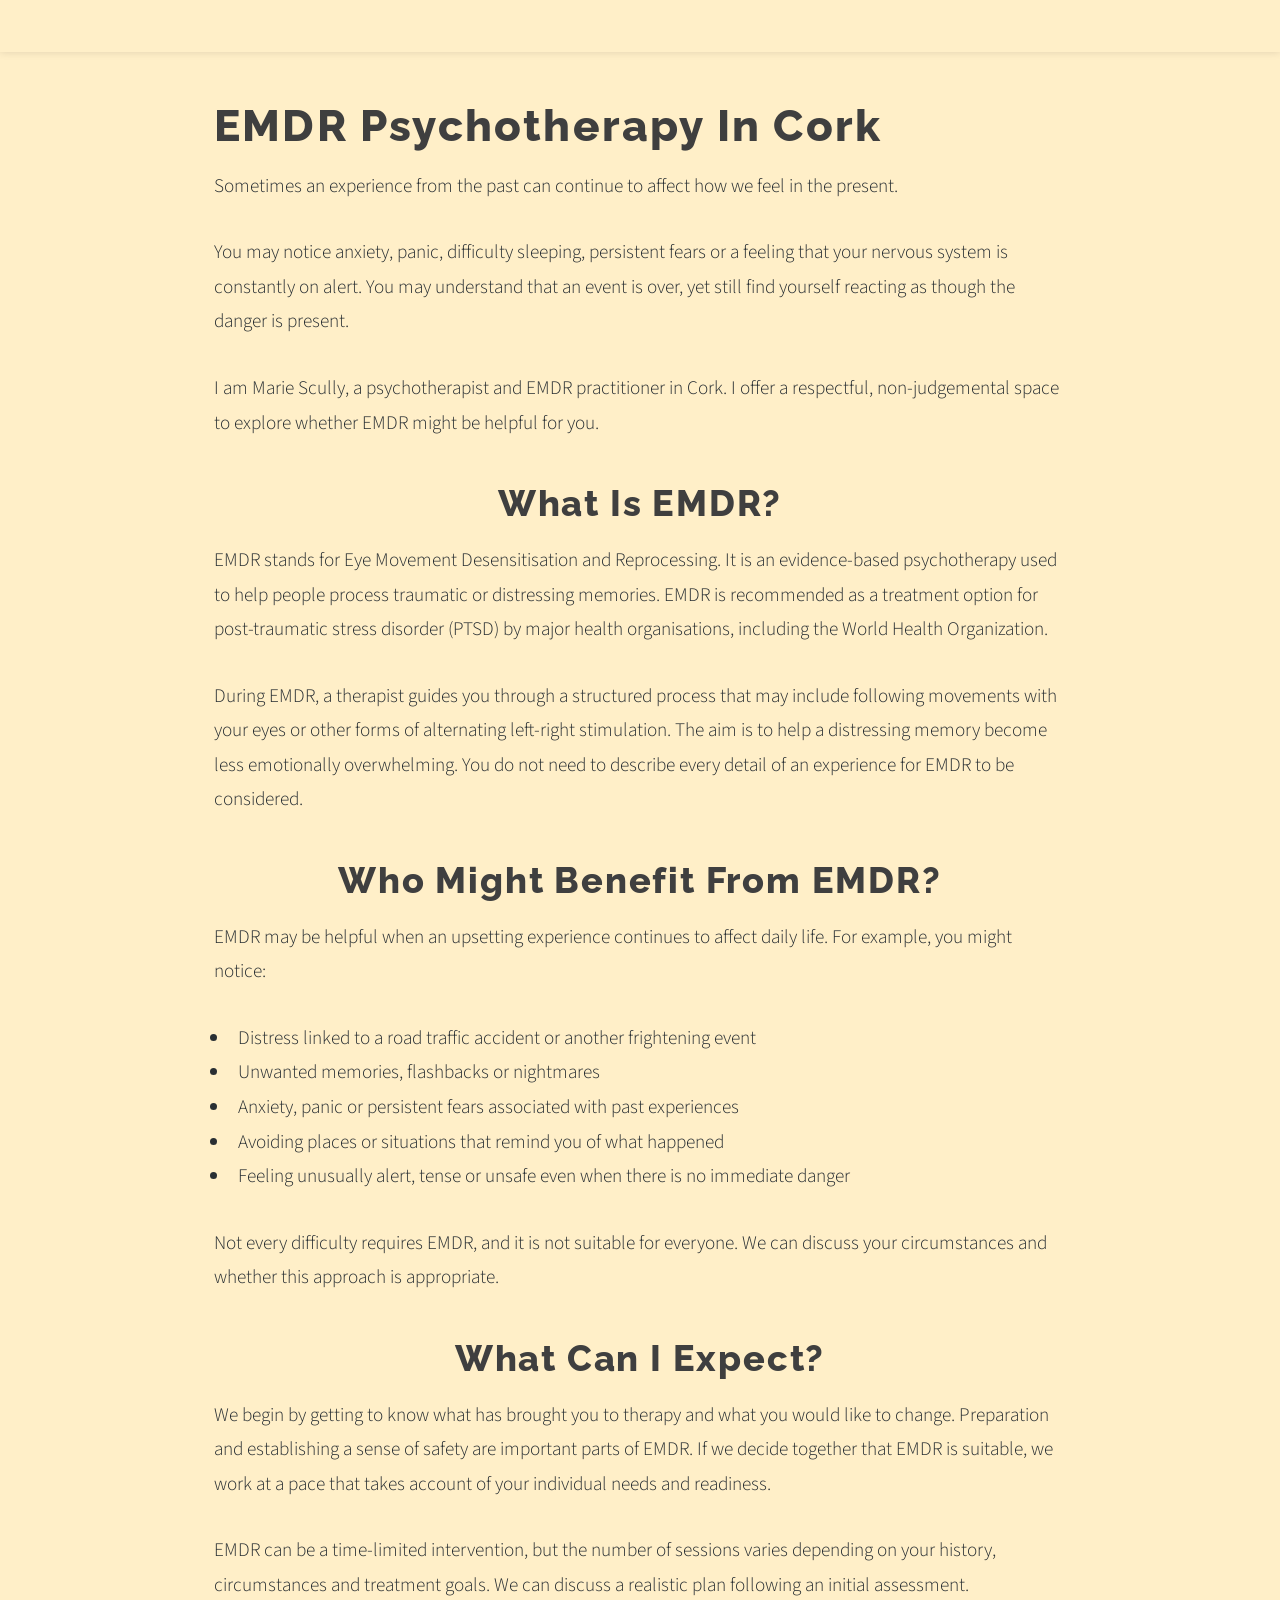
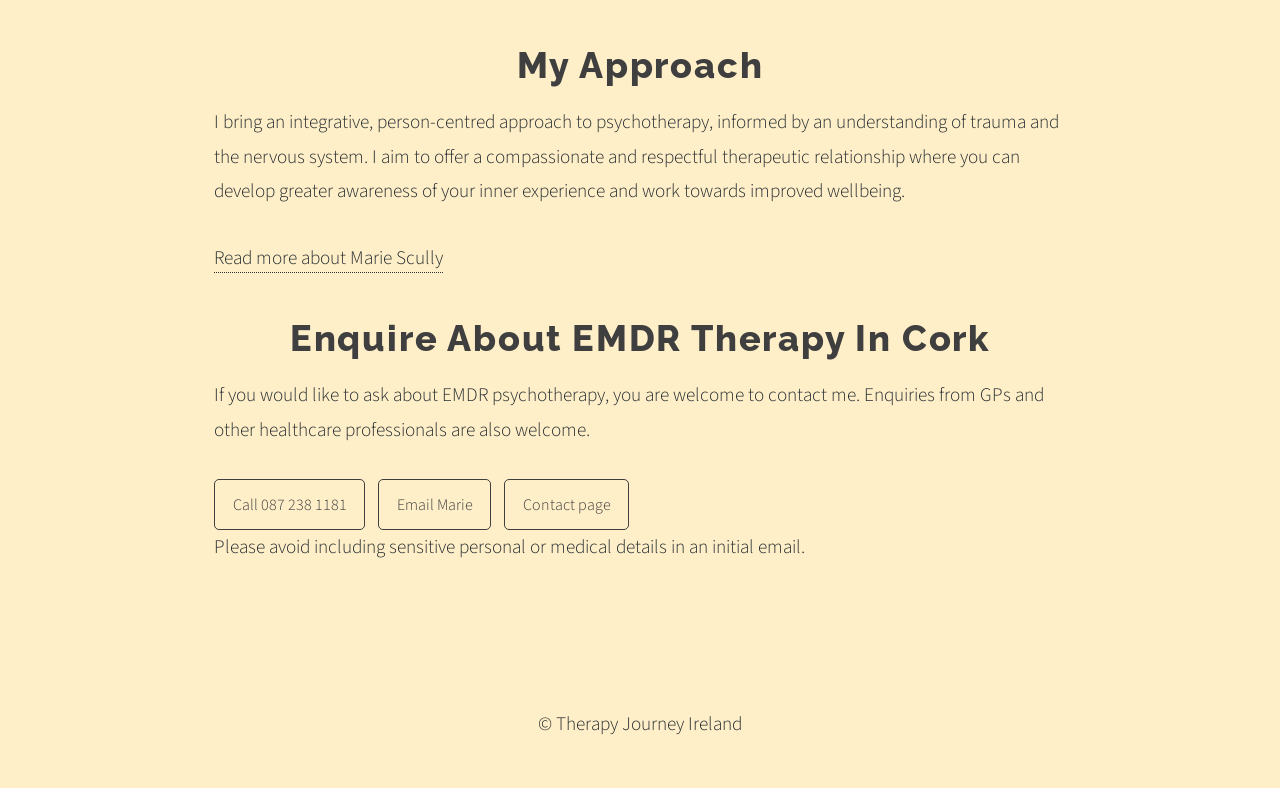
<file: emdr.html>
<!DOCTYPE html>
<html lang="en-IE">
<head>
  <meta charset="utf-8" />
  <meta name="viewport" content="width=device-width, initial-scale=1" />
  <title>EMDR Therapy Cork | Marie Scully | Therapy Journey Ireland</title>
  <meta name="description" content="Explore EMDR psychotherapy in Cork with Marie Scully. Support for trauma, distressing memories, anxiety and panic. Learn about EMDR and get in touch." />
  <link rel="canonical" href="https://www.therapyjourneyireland.ie/emdr.html" />
  <link rel="stylesheet" href="assets/css/main.css" />
  <style>
    .emdr-page { max-width: 900px; margin: 0 auto; padding: 3rem 1.5rem 4rem; }
    .emdr-page h1 { line-height: 1.2; margin-bottom: 1rem; }
    .emdr-page h2 { margin-top: 2.5rem; margin-bottom: 1rem; }
    .emdr-page p, .emdr-page li { line-height: 1.8; }
    .emdr-page .intro { font-size: 1.15rem; }
    .emdr-page .emdr-actions { display: flex; flex-wrap: wrap; gap: .8rem; margin-top: 1.5rem; }
    .emdr-page .emdr-actions a { display: inline-block; padding: .7rem 1.1rem; border: 1px solid currentColor; border-radius: 5px; text-decoration: none; }
    .emdr-page .emdr-actions a:focus-visible { outline: 3px solid; outline-offset: 3px; }
    .emdr-page .small-note { font-size: .95rem; }
  </style>
</head>
<body>
  <div id="wrapper">
    <header id="header">
      <div class="logo"></div>
      <nav id="nav" aria-label="Main navigation">
        <ul>
          <li><a href="index.html">Home</a></li>
          <li><a href="aboutus.html">About Us</a></li>
          <li><a href="meettheteam.html">Meet the Team</a></li>
          <li><a href="services.html">What We Offer</a></li>
          <li><a href="contact.html">Contact</a></li>
        </ul>
      </nav>
    </header>
    <main id="main" class="emdr-page">
      <h1>EMDR Psychotherapy in Cork</h1>
      <p class="intro">Sometimes an experience from the past can continue to affect how we feel in the present.</p>
      <p>You may notice anxiety, panic, difficulty sleeping, persistent fears or a feeling that your nervous system is constantly on alert. You may understand that an event is over, yet still find yourself reacting as though the danger is present.</p>
      <p>I am Marie Scully, a psychotherapist and EMDR practitioner in Cork. I offer a respectful, non-judgemental space to explore whether EMDR might be helpful for you.</p>
      <h2>What is EMDR?</h2>
      <p>EMDR stands for Eye Movement Desensitisation and Reprocessing. It is an evidence-based psychotherapy used to help people process traumatic or distressing memories. EMDR is recommended as a treatment option for post-traumatic stress disorder (PTSD) by major health organisations, including the World Health Organization.</p>
      <p>During EMDR, a therapist guides you through a structured process that may include following movements with your eyes or other forms of alternating left-right stimulation. The aim is to help a distressing memory become less emotionally overwhelming. You do not need to describe every detail of an experience for EMDR to be considered.</p>
      <h2>Who might benefit from EMDR?</h2>
      <p>EMDR may be helpful when an upsetting experience continues to affect daily life. For example, you might notice:</p>
      <ul>
        <li>Distress linked to a road traffic accident or another frightening event</li>
        <li>Unwanted memories, flashbacks or nightmares</li>
        <li>Anxiety, panic or persistent fears associated with past experiences</li>
        <li>Avoiding places or situations that remind you of what happened</li>
        <li>Feeling unusually alert, tense or unsafe even when there is no immediate danger</li>
      </ul>
      <p>Not every difficulty requires EMDR, and it is not suitable for everyone. We can discuss your circumstances and whether this approach is appropriate.</p>
      <h2>What can I expect?</h2>
      <p>We begin by getting to know what has brought you to therapy and what you would like to change. Preparation and establishing a sense of safety are important parts of EMDR. If we decide together that EMDR is suitable, we work at a pace that takes account of your individual needs and readiness.</p>
      <p>EMDR can be a time-limited intervention, but the number of sessions varies depending on your history, circumstances and treatment goals. We can discuss a realistic plan following an initial assessment.</p>
      <h2>My approach</h2>
      <p>I bring an integrative, person-centred approach to psychotherapy, informed by an understanding of trauma and the nervous system. I aim to offer a compassionate and respectful therapeutic relationship where you can develop greater awareness of your inner experience and work towards improved wellbeing.</p>
      <p><a href="meettheteam.html#modalMarieScully">Read more about Marie Scully</a></p>
      <h2>Enquire about EMDR therapy in Cork</h2>
      <p>If you would like to ask about EMDR psychotherapy, you are welcome to contact me. Enquiries from GPs and other healthcare professionals are also welcome.</p>
      <div class="emdr-actions">
        <a href="tel:+353872381181">Call 087 238 1181</a>
        <a href="mailto:mariescullykilmoney@gmail.com?subject=EMDR%20therapy%20enquiry">Email Marie</a>
        <a href="contact.html">Contact page</a>
      </div>
      <p class="small-note">Please avoid including sensitive personal or medical details in an initial email.</p>
    </main>
    <footer id="footer"><p>&copy; Therapy Journey Ireland</p></footer>
  </div>
  <script src="assets/js/main.js"></script>
</body>
</html>
</file>
<file: assets/css/main.css>
@import url(fontawesome-all.min.css);
@import url("https://fonts.googleapis.com/css?family=Raleway:800|Source+Sans+Pro:300,300i,600,600i");

:root {
	--green1: #8fc0a9;

	--green2: #a7c4a0;
	--green3: #5c7354;

	--font-playfair: "Playfair Display", serif;
	--font-lora: "Lora", serif;

	--main-yellow: #feba17;
	--footer-color: #ffefc8;
	--secondary-yellow: #ffd46e;
	--card-bg: var(--footer-color); /* light warm bg */
	--card-fg: #222222; /* dark text for contrast */
	--accent: var(--main-yellow); /* main brand yellow */
	--accent-2: var(--secondary-yellow); /* secondary yellow */
	--muted: #555555; /* softer gray for subtext */
	--ring: rgba(0, 0, 0, 0.25); /* focus ring darkened */
	--babybluebackground: #add8e6;
	--babyblueborder: #87ceeb;

	--bg: #ffffff;
	--hover-bg: #f5f5f5;
	--ring: #3b82f6; /* focus ring */
	--cyan: #06b6d4;
	--blue: #60a5fa;
	--yellow: #facc14;
	--orange: #fb923c;
}

p {
	font-size: 1.2em !important;
	color: #292f33 !important;
}

li {
	font-size: 1.2em !important;
	color: #292f33 !important;
}

dl dd {
	font-size: 1.2em !important;
	color: #292f33 !important;
}

html,
body,
div,
span,
applet,
object,
iframe,
h1,
h2,
h3,
h4,
h5,
h6,
p,
blockquote,
pre,
a,
abbr,
acronym,
address,
big,
cite,
code,
del,
dfn,
em,
img,
ins,
kbd,
q,
s,
samp,
small,
strike,
strong,
sub,
sup,
tt,
var,
b,
u,
i,
center,
dl,
dt,
dd,
ol,
ul,
li,
fieldset,
form,
label,
legend,
table,
caption,
tbody,
tfoot,
thead,
tr,
th,
td,
article,
aside,
canvas,
details,
embed,
figure,
figcaption,
footer,
header,
hgroup,
menu,
nav,
output,
ruby,
section,
summary,
time,
mark,
audio,
video {
	margin: 0;
	padding: 0;
	border: 0;
	font-size: 100%;
	font: inherit;
	vertical-align: baseline;
}

article,
aside,
details,
figcaption,
figure,
footer,
header,
hgroup,
menu,
nav,
section {
	display: block;
}

body {
	line-height: 1;
}

ol,
ul {
	list-style: none;
}

blockquote,
q {
	quotes: none;
	font-size: 1.75rem;
}

blockquote:before,
blockquote:after,
q:before,
q:after {
	content: "";
	content: none;
}

table {
	border-collapse: collapse;
	border-spacing: 0;
}

body {
	-webkit-text-size-adjust: none;
}

mark {
	background-color: transparent;
	color: inherit;
}

input::-moz-focus-inner {
	border: 0;
	padding: 0;
}

input,
select,
textarea {
	-moz-appearance: none;
	-webkit-appearance: none;
	-ms-appearance: none;
	appearance: none;
}

/* Basic */

@-ms-viewport {
	width: device-width;
}

body {
	-ms-overflow-style: scrollbar;
}

@media screen and (max-width: 480px) {
	html,
	body {
		min-width: 320px;
		overflow-x: hidden;
	}
}

html {
	box-sizing: border-box;
}

*,
*:before,
*:after {
	box-sizing: inherit;
}

body {
	/* background-color: #3f3f3f !important; */
	background-color: var(--footer-color) !important;
}

body.is-preload *,
body.is-preload *:before,
body.is-preload *:after {
	-moz-animation: none !important;
	-webkit-animation: none !important;
	-ms-animation: none !important;
	animation: none !important;
	-moz-transition: none !important;
	-webkit-transition: none !important;
	-ms-transition: none !important;
	transition: none !important;
}

/* Type */

html {
	font-size: 16pt;
}

@media screen and (max-width: 1680px) {
	html {
		font-size: 13pt;
	}
}

@media screen and (max-width: 1280px) {
	html {
		font-size: 12pt;
	}
}

@media screen and (max-width: 736px) {
	html {
		font-size: 11pt;
	}
	q {
		font-size: 1.25rem !important;
	}
}

@media screen and (max-width: 360px) {
	html {
		font-size: 10.5pt;
	}
}

body {
	background-color: #ffffff;
	color: #3f3f3f;
}

body,
input,
select,
textarea {
	font-family: "Source Sans Pro", Helvetica, sans-serif;
	font-weight: 300;
	font-size: 1rem;
	line-height: 1.65;
}

a {
	-moz-transition:
		color 0.2s ease-in-out,
		border-color 0.2s ease-in-out,
		box-shadow 0.2s ease-in-out;
	-webkit-transition:
		color 0.2s ease-in-out,
		border-color 0.2s ease-in-out,
		box-shadow 0.2s ease-in-out;
	-ms-transition:
		color 0.2s ease-in-out,
		border-color 0.2s ease-in-out,
		box-shadow 0.2s ease-in-out;
	transition:
		color 0.2s ease-in-out,
		border-color 0.2s ease-in-out,
		box-shadow 0.2s ease-in-out;
	border-bottom: dotted 1px;
	text-decoration: none;
}

a:before,
a strong {
	-moz-transition:
		color 0.2s ease-in-out,
		border-color 0.2s ease-in-out,
		box-shadow 0.2s ease-in-out;
	-webkit-transition:
		color 0.2s ease-in-out,
		border-color 0.2s ease-in-out,
		box-shadow 0.2s ease-in-out;
	-ms-transition:
		color 0.2s ease-in-out,
		border-color 0.2s ease-in-out,
		box-shadow 0.2s ease-in-out;
	transition:
		color 0.2s ease-in-out,
		border-color 0.2s ease-in-out,
		box-shadow 0.2s ease-in-out;
}

a:hover {
	border-bottom-color: transparent;
}

a:hover:before,
a:hover strong {
	color: inherit !important;
}

strong,
b {
	font-weight: 600;
}

em,
i {
	font-style: italic;
}

p {
	margin: 0 0 2rem 0;
}

h1,
h2,
h3,
h4,
h5,
h6 {
	font-family: "Raleway", Helvetica, sans-serif;
	font-weight: 800;
	line-height: 1.5;
	margin: 0 0 1rem 0;
	text-transform: capitalize;
	letter-spacing: 0.05em;
}

h1 a,
h2 a,
h3 a,
h4 a,
h5 a,
h6 a {
	color: inherit;
	text-decoration: none;
}

h1 {
	font-size: 2.75rem;
	line-height: 1.3;
}

h2 {
	font-size: 2.25rem;
	line-height: 1.3;
}

h3 {
	font-size: 1.5rem;
}

h4 {
	font-size: 1.1rem;
}

h5 {
	font-size: 0.9rem;
}

h6 {
	font-size: 0.7rem;
}

@media screen and (max-width: 736px) {
	h1 {
		font-size: 2.25rem;
	}

	h2 {
		font-size: 1.5rem;
	}

	h3 {
		font-size: 1rem;
	}

	h4 {
		font-size: 0.9rem;
	}
	.tab-button {
		font-size: 0.9rem;
	}

	h5 {
		font-size: 0.8rem;
	}

	h6 {
		font-size: 0.7rem;
	}
}

sub {
	font-size: 0.8rem;
	position: relative;
	top: 0.5rem;
}

sup {
	font-size: 0.8rem;
	position: relative;
	top: -0.5rem;
}

blockquote {
	border-left: solid 4px;
	font-style: italic;
	margin: 0 0 2rem 0;
	padding: 0.5rem 0 0.5rem 2rem;
}

code {
	border-radius: 4px;
	border: solid 1px;
	font-family: "Courier New", monospace;
	font-size: 0.9rem;
	margin: 0 0.25rem;
	padding: 0.25rem 0.65rem;
}

pre {
	-webkit-overflow-scrolling: touch;
	font-family: "Courier New", monospace;
	font-size: 0.9rem;
	margin: 0 0 2rem 0;
}

pre code {
	display: block;
	line-height: 1.75;
	padding: 1rem 1.5rem;
	overflow-x: auto;
}

hr {
	border: 0;
	border-bottom: solid 1px;
	margin: 2rem 0;
}

hr.major {
	margin: 3rem 0;
}

.align-left {
	text-align: left;
}

.align-center {
	text-align: center;
}

.align-right {
	text-align: right;
}

input,
select,
textarea {
	color: #3f3f3f;
}

a {
	color: inherit;
}

a:hover {
	color: var(--main-yellow) !important;
}

strong,
b {
	color: #3f3f3f;
}

h1,
h2,
h3,
h4,
h5,
h6 {
	color: #3f3f3f;
}

blockquote {
	border-left-color: rgba(143, 143, 143, 0.25);
}

code {
	background: rgba(143, 143, 143, 0.075);
	border-color: rgba(143, 143, 143, 0.25);
}

hr {
	border-bottom-color: rgba(143, 143, 143, 0.25);
}

/* Row */

.row {
	display: flex;
	flex-wrap: wrap;
	box-sizing: border-box;
	align-items: stretch;
}

.row > * {
	box-sizing: border-box;
}

.row.gtr-uniform > * > :last-child {
	margin-bottom: 0;
}

.row.aln-left {
	justify-content: flex-start;
}

.row.aln-center {
	justify-content: center;
}

.row.aln-right {
	justify-content: flex-end;
}

.row.aln-top {
	align-items: flex-start;
}

.row.aln-middle {
	align-items: center;
}

.row.aln-bottom {
	align-items: flex-end;
}

.row > .imp {
	order: -1;
}

.row > .col-1 {
	width: 8.33333%;
}

.row > .off-1 {
	margin-left: 8.33333%;
}

.row > .col-2 {
	width: 16.66667%;
}

.row > .off-2 {
	margin-left: 16.66667%;
}

.row > .col-3 {
	width: 25%;
}

.row > .off-3 {
	margin-left: 25%;
}

.row > .col-4 {
	width: 33.33333%;
}

.row > .off-4 {
	margin-left: 33.33333%;
}

.row > .col-5 {
	width: 41.66667%;
}

.row > .off-5 {
	margin-left: 41.66667%;
}

.row > .col-6 {
	width: 50%;
}

.row > .off-6 {
	margin-left: 50%;
}

.row > .col-7 {
	width: 58.33333%;
}

.row > .off-7 {
	margin-left: 58.33333%;
}

.row > .col-8 {
	width: 66.66667%;
}

.row > .off-8 {
	margin-left: 66.66667%;
}

.row > .col-9 {
	width: 75%;
}

.row > .off-9 {
	margin-left: 75%;
}

.row > .col-10 {
	width: 83.33333%;
}

.row > .off-10 {
	margin-left: 83.33333%;
}

.row > .col-11 {
	width: 91.66667%;
}

.row > .off-11 {
	margin-left: 91.66667%;
}

.row > .col-12 {
	width: 100%;
}

.row > .off-12 {
	margin-left: 100%;
}

.row.gtr-0 {
	margin-top: 0;
	margin-left: 0rem;
}

.row.gtr-0 > * {
	padding: 0 0 0 0rem;
}

.row.gtr-0.gtr-uniform {
	margin-top: 0rem;
}

.row.gtr-0.gtr-uniform > * {
	padding-top: 0rem;
}

.row.gtr-25 {
	margin-top: 0;
	margin-left: -0.375rem;
}

.row.gtr-25 > * {
	padding: 0 0 0 0.375rem;
}

.row.gtr-25.gtr-uniform {
	margin-top: -0.375rem;
}

.row.gtr-25.gtr-uniform > * {
	padding-top: 0.375rem;
}

.row.gtr-50 {
	margin-top: 0;
	margin-left: -0.75rem;
}

.row.gtr-50 > * {
	padding: 0 0 0 0.75rem;
}

.row.gtr-50.gtr-uniform {
	margin-top: -0.75rem;
}

.row.gtr-50.gtr-uniform > * {
	padding-top: 0.75rem;
}

.row {
	margin-top: 0;
	margin-left: -1.5rem;
}

.row > * {
	padding: 0 0 0 1.5rem;
}

.row.gtr-uniform {
	margin-top: -1.5rem;
}

.row.gtr-uniform > * {
	padding-top: 1.5rem;
}

.row.gtr-150 {
	margin-top: 0;
	margin-left: -2.25rem;
}

.row.gtr-150 > * {
	padding: 0 0 0 2.25rem;
}

.row.gtr-150.gtr-uniform {
	margin-top: -2.25rem;
}

.row.gtr-150.gtr-uniform > * {
	padding-top: 2.25rem;
}

.row.gtr-200 {
	margin-top: 0;
	margin-left: -3rem;
}

.row.gtr-200 > * {
	padding: 0 0 0 3rem;
}

.row.gtr-200.gtr-uniform {
	margin-top: -3rem;
}

.row.gtr-200.gtr-uniform > * {
	padding-top: 3rem;
}

@media screen and (max-width: 1680px) {
	.row {
		display: flex;
		flex-wrap: wrap;
		box-sizing: border-box;
		align-items: stretch;
	}

	.row > * {
		box-sizing: border-box;
	}

	.row.gtr-uniform > * > :last-child {
		margin-bottom: 0;
	}

	.row.aln-left {
		justify-content: flex-start;
	}

	.row.aln-center {
		justify-content: center;
	}

	.row.aln-right {
		justify-content: flex-end;
	}

	.row.aln-top {
		align-items: flex-start;
	}

	.row.aln-middle {
		align-items: center;
	}

	.row.aln-bottom {
		align-items: flex-end;
	}

	.row > .imp-xlarge {
		order: -1;
	}

	.row > .col-1-xlarge {
		width: 8.33333%;
	}

	.row > .off-1-xlarge {
		margin-left: 8.33333%;
	}

	.row > .col-2-xlarge {
		width: 16.66667%;
	}

	.row > .off-2-xlarge {
		margin-left: 16.66667%;
	}

	.row > .col-3-xlarge {
		width: 25%;
	}

	.row > .off-3-xlarge {
		margin-left: 25%;
	}

	.row > .col-4-xlarge {
		width: 33.33333%;
	}

	.row > .off-4-xlarge {
		margin-left: 33.33333%;
	}

	.row > .col-5-xlarge {
		width: 41.66667%;
	}

	.row > .off-5-xlarge {
		margin-left: 41.66667%;
	}

	.row > .col-6-xlarge {
		width: 50%;
	}

	.row > .off-6-xlarge {
		margin-left: 50%;
	}

	.row > .col-7-xlarge {
		width: 58.33333%;
	}

	.row > .off-7-xlarge {
		margin-left: 58.33333%;
	}

	.row > .col-8-xlarge {
		width: 66.66667%;
	}

	.row > .off-8-xlarge {
		margin-left: 66.66667%;
	}

	.row > .col-9-xlarge {
		width: 75%;
	}

	.row > .off-9-xlarge {
		margin-left: 75%;
	}

	.row > .col-10-xlarge {
		width: 83.33333%;
	}

	.row > .off-10-xlarge {
		margin-left: 83.33333%;
	}

	.row > .col-11-xlarge {
		width: 91.66667%;
	}

	.row > .off-11-xlarge {
		margin-left: 91.66667%;
	}

	.row > .col-12-xlarge {
		width: 100%;
	}

	.row > .off-12-xlarge {
		margin-left: 100%;
	}

	.row.gtr-0 {
		margin-top: 0;
		margin-left: 0rem;
	}

	.row.gtr-0 > * {
		padding: 0 0 0 0rem;
	}

	.row.gtr-0.gtr-uniform {
		margin-top: 0rem;
	}

	.row.gtr-0.gtr-uniform > * {
		padding-top: 0rem;
	}

	.row.gtr-25 {
		margin-top: 0;
		margin-left: -0.375rem;
	}

	.row.gtr-25 > * {
		padding: 0 0 0 0.375rem;
	}

	.row.gtr-25.gtr-uniform {
		margin-top: -0.375rem;
	}

	.row.gtr-25.gtr-uniform > * {
		padding-top: 0.375rem;
	}

	.row.gtr-50 {
		margin-top: 0;
		margin-left: -0.75rem;
	}

	.row.gtr-50 > * {
		padding: 0 0 0 0.75rem;
	}

	.row.gtr-50.gtr-uniform {
		margin-top: -0.75rem;
	}

	.row.gtr-50.gtr-uniform > * {
		padding-top: 0.75rem;
	}

	.row {
		margin-top: 0;
		margin-left: -1.5rem;
	}

	.row > * {
		padding: 0 0 0 1.5rem;
	}

	.row.gtr-uniform {
		margin-top: -1.5rem;
	}

	.row.gtr-uniform > * {
		padding-top: 1.5rem;
	}

	.row.gtr-150 {
		margin-top: 0;
		margin-left: -2.25rem;
	}

	.row.gtr-150 > * {
		padding: 0 0 0 2.25rem;
	}

	.row.gtr-150.gtr-uniform {
		margin-top: -2.25rem;
	}

	.row.gtr-150.gtr-uniform > * {
		padding-top: 2.25rem;
	}

	.row.gtr-200 {
		margin-top: 0;
		margin-left: -3rem;
	}

	.row.gtr-200 > * {
		padding: 0 0 0 3rem;
	}

	.row.gtr-200.gtr-uniform {
		margin-top: -3rem;
	}

	.row.gtr-200.gtr-uniform > * {
		padding-top: 3rem;
	}
}

@media screen and (max-width: 1280px) {
	.row {
		display: flex;
		flex-wrap: wrap;
		box-sizing: border-box;
		align-items: stretch;
	}

	.row > * {
		box-sizing: border-box;
	}

	.row.gtr-uniform > * > :last-child {
		margin-bottom: 0;
	}

	.row.aln-left {
		justify-content: flex-start;
	}

	.row.aln-center {
		justify-content: center;
	}

	.row.aln-right {
		justify-content: flex-end;
	}

	.row.aln-top {
		align-items: flex-start;
	}

	.row.aln-middle {
		align-items: center;
	}

	.row.aln-bottom {
		align-items: flex-end;
	}

	.row > .imp-large {
		order: -1;
	}

	.row > .col-1-large {
		width: 8.33333%;
	}

	.row > .off-1-large {
		margin-left: 8.33333%;
	}

	.row > .col-2-large {
		width: 16.66667%;
	}

	.row > .off-2-large {
		margin-left: 16.66667%;
	}

	.row > .col-3-large {
		width: 25%;
	}

	.row > .off-3-large {
		margin-left: 25%;
	}

	.row > .col-4-large {
		width: 33.33333%;
	}

	.row > .off-4-large {
		margin-left: 33.33333%;
	}

	.row > .col-5-large {
		width: 41.66667%;
	}

	.row > .off-5-large {
		margin-left: 41.66667%;
	}

	.row > .col-6-large {
		width: 50%;
	}

	.row > .off-6-large {
		margin-left: 50%;
	}

	.row > .col-7-large {
		width: 58.33333%;
	}

	.row > .off-7-large {
		margin-left: 58.33333%;
	}

	.row > .col-8-large {
		width: 66.66667%;
	}

	.row > .off-8-large {
		margin-left: 66.66667%;
	}

	.row > .col-9-large {
		width: 75%;
	}

	.row > .off-9-large {
		margin-left: 75%;
	}

	.row > .col-10-large {
		width: 83.33333%;
	}

	.row > .off-10-large {
		margin-left: 83.33333%;
	}

	.row > .col-11-large {
		width: 91.66667%;
	}

	.row > .off-11-large {
		margin-left: 91.66667%;
	}

	.row > .col-12-large {
		width: 100%;
	}

	.row > .off-12-large {
		margin-left: 100%;
	}

	.row.gtr-0 {
		margin-top: 0;
		margin-left: 0rem;
	}

	.row.gtr-0 > * {
		padding: 0 0 0 0rem;
	}

	.row.gtr-0.gtr-uniform {
		margin-top: 0rem;
	}

	.row.gtr-0.gtr-uniform > * {
		padding-top: 0rem;
	}

	.row.gtr-25 {
		margin-top: 0;
		margin-left: -0.375rem;
	}

	.row.gtr-25 > * {
		padding: 0 0 0 0.375rem;
	}

	.row.gtr-25.gtr-uniform {
		margin-top: -0.375rem;
	}

	.row.gtr-25.gtr-uniform > * {
		padding-top: 0.375rem;
	}

	.row.gtr-50 {
		margin-top: 0;
		margin-left: -0.75rem;
	}

	.row.gtr-50 > * {
		padding: 0 0 0 0.75rem;
	}

	.row.gtr-50.gtr-uniform {
		margin-top: -0.75rem;
	}

	.row.gtr-50.gtr-uniform > * {
		padding-top: 0.75rem;
	}

	.row {
		margin-top: 0;
		margin-left: -1.5rem;
	}

	.row > * {
		padding: 0 0 0 1.5rem;
	}

	.row.gtr-uniform {
		margin-top: -1.5rem;
	}

	.row.gtr-uniform > * {
		padding-top: 1.5rem;
	}

	.row.gtr-150 {
		margin-top: 0;
		margin-left: -2.25rem;
	}

	.row.gtr-150 > * {
		padding: 0 0 0 2.25rem;
	}

	.row.gtr-150.gtr-uniform {
		margin-top: -2.25rem;
	}

	.row.gtr-150.gtr-uniform > * {
		padding-top: 2.25rem;
	}

	.row.gtr-200 {
		margin-top: 0;
		margin-left: -3rem;
	}

	.row.gtr-200 > * {
		padding: 0 0 0 3rem;
	}

	.row.gtr-200.gtr-uniform {
		margin-top: -3rem;
	}

	.row.gtr-200.gtr-uniform > * {
		padding-top: 3rem;
	}
}

@media screen and (max-width: 980px) {
	.row {
		display: flex;
		flex-wrap: wrap;
		box-sizing: border-box;
		align-items: stretch;
	}

	.row > * {
		box-sizing: border-box;
	}

	.row.gtr-uniform > * > :last-child {
		margin-bottom: 0;
	}

	.row.aln-left {
		justify-content: flex-start;
	}

	.row.aln-center {
		justify-content: center;
	}

	.row.aln-right {
		justify-content: flex-end;
	}

	.row.aln-top {
		align-items: flex-start;
	}

	.row.aln-middle {
		align-items: center;
	}

	.row.aln-bottom {
		align-items: flex-end;
	}

	.row > .imp-medium {
		order: -1;
	}

	.row > .col-1-medium {
		width: 8.33333%;
	}

	.row > .off-1-medium {
		margin-left: 8.33333%;
	}

	.row > .col-2-medium {
		width: 16.66667%;
	}

	.row > .off-2-medium {
		margin-left: 16.66667%;
	}

	.row > .col-3-medium {
		width: 25%;
	}

	.row > .off-3-medium {
		margin-left: 25%;
	}

	.row > .col-4-medium {
		width: 33.33333%;
	}

	.row > .off-4-medium {
		margin-left: 33.33333%;
	}

	.row > .col-5-medium {
		width: 41.66667%;
	}

	.row > .off-5-medium {
		margin-left: 41.66667%;
	}

	.row > .col-6-medium {
		width: 50%;
	}

	.row > .off-6-medium {
		margin-left: 50%;
	}

	.row > .col-7-medium {
		width: 58.33333%;
	}

	.row > .off-7-medium {
		margin-left: 58.33333%;
	}

	.row > .col-8-medium {
		width: 66.66667%;
	}

	.row > .off-8-medium {
		margin-left: 66.66667%;
	}

	.row > .col-9-medium {
		width: 75%;
	}

	.row > .off-9-medium {
		margin-left: 75%;
	}

	.row > .col-10-medium {
		width: 83.33333%;
	}

	.row > .off-10-medium {
		margin-left: 83.33333%;
	}

	.row > .col-11-medium {
		width: 91.66667%;
	}

	.row > .off-11-medium {
		margin-left: 91.66667%;
	}

	.row > .col-12-medium {
		width: 100%;
	}

	.row > .off-12-medium {
		margin-left: 100%;
	}

	.row.gtr-0 {
		margin-top: 0;
		margin-left: 0rem;
	}

	.row.gtr-0 > * {
		padding: 0 0 0 0rem;
	}

	.row.gtr-0.gtr-uniform {
		margin-top: 0rem;
	}

	.row.gtr-0.gtr-uniform > * {
		padding-top: 0rem;
	}

	.row.gtr-25 {
		margin-top: 0;
		margin-left: -0.375rem;
	}

	.row.gtr-25 > * {
		padding: 0 0 0 0.375rem;
	}

	.row.gtr-25.gtr-uniform {
		margin-top: -0.375rem;
	}

	.row.gtr-25.gtr-uniform > * {
		padding-top: 0.375rem;
	}

	.row.gtr-50 {
		margin-top: 0;
		margin-left: -0.75rem;
	}

	.row.gtr-50 > * {
		padding: 0 0 0 0.75rem;
	}

	.row.gtr-50.gtr-uniform {
		margin-top: -0.75rem;
	}

	.row.gtr-50.gtr-uniform > * {
		padding-top: 0.75rem;
	}

	.row {
		margin-top: 0;
		margin-left: -1.5rem;
	}

	.row > * {
		padding: 0 0 0 1.5rem;
	}

	.row.gtr-uniform {
		margin-top: -1.5rem;
	}

	.row.gtr-uniform > * {
		padding-top: 1.5rem;
	}

	.row.gtr-150 {
		margin-top: 0;
		margin-left: -2.25rem;
	}

	.row.gtr-150 > * {
		padding: 0 0 0 2.25rem;
	}

	.row.gtr-150.gtr-uniform {
		margin-top: -2.25rem;
	}

	.row.gtr-150.gtr-uniform > * {
		padding-top: 2.25rem;
	}

	.row.gtr-200 {
		margin-top: 0;
		margin-left: -3rem;
	}

	.row.gtr-200 > * {
		padding: 0 0 0 3rem;
	}

	.row.gtr-200.gtr-uniform {
		margin-top: -3rem;
	}

	.row.gtr-200.gtr-uniform > * {
		padding-top: 3rem;
	}
}

@media screen and (max-width: 736px) {
	.row {
		display: flex;
		flex-wrap: wrap;
		box-sizing: border-box;
		align-items: stretch;
	}

	.row > * {
		box-sizing: border-box;
	}

	.row.gtr-uniform > * > :last-child {
		margin-bottom: 0;
	}

	.row.aln-left {
		justify-content: flex-start;
	}

	.row.aln-center {
		justify-content: center;
	}

	.row.aln-right {
		justify-content: flex-end;
	}

	.row.aln-top {
		align-items: flex-start;
	}

	.row.aln-middle {
		align-items: center;
	}

	.row.aln-bottom {
		align-items: flex-end;
	}

	.row > .imp-small {
		order: -1;
	}

	.row > .col-1-small {
		width: 8.33333%;
	}

	.row > .off-1-small {
		margin-left: 8.33333%;
	}

	.row > .col-2-small {
		width: 16.66667%;
	}

	.row > .off-2-small {
		margin-left: 16.66667%;
	}

	.row > .col-3-small {
		width: 25%;
	}

	.row > .off-3-small {
		margin-left: 25%;
	}

	.row > .col-4-small {
		width: 33.33333%;
	}

	.row > .off-4-small {
		margin-left: 33.33333%;
	}

	.row > .col-5-small {
		width: 41.66667%;
	}

	.row > .off-5-small {
		margin-left: 41.66667%;
	}

	.row > .col-6-small {
		width: 50%;
	}

	.row > .off-6-small {
		margin-left: 50%;
	}

	.row > .col-7-small {
		width: 58.33333%;
	}

	.row > .off-7-small {
		margin-left: 58.33333%;
	}

	.row > .col-8-small {
		width: 66.66667%;
	}

	.row > .off-8-small {
		margin-left: 66.66667%;
	}

	.row > .col-9-small {
		width: 75%;
	}

	.row > .off-9-small {
		margin-left: 75%;
	}

	.row > .col-10-small {
		width: 83.33333%;
	}

	.row > .off-10-small {
		margin-left: 83.33333%;
	}

	.row > .col-11-small {
		width: 91.66667%;
	}

	.row > .off-11-small {
		margin-left: 91.66667%;
	}

	.row > .col-12-small {
		width: 100%;
	}

	.row > .off-12-small {
		margin-left: 100%;
	}

	.row.gtr-0 {
		margin-top: 0;
		margin-left: 0rem;
	}

	.row.gtr-0 > * {
		padding: 0 0 0 0rem;
	}

	.row.gtr-0.gtr-uniform {
		margin-top: 0rem;
	}

	.row.gtr-0.gtr-uniform > * {
		padding-top: 0rem;
	}

	.row.gtr-25 {
		margin-top: 0;
		margin-left: -0.375rem;
	}

	.row.gtr-25 > * {
		padding: 0 0 0 0.375rem;
	}

	.row.gtr-25.gtr-uniform {
		margin-top: -0.375rem;
	}

	.row.gtr-25.gtr-uniform > * {
		padding-top: 0.375rem;
	}

	.row.gtr-50 {
		margin-top: 0;
		margin-left: -0.75rem;
	}

	.row.gtr-50 > * {
		padding: 0 0 0 0.75rem;
	}

	.row.gtr-50.gtr-uniform {
		margin-top: -0.75rem;
	}

	.row.gtr-50.gtr-uniform > * {
		padding-top: 0.75rem;
	}

	.row {
		margin-top: 0;
		margin-left: -1.5rem;
	}

	.row > * {
		padding: 0 0 0 1.5rem;
	}

	.row.gtr-uniform {
		margin-top: -1.5rem;
	}

	.row.gtr-uniform > * {
		padding-top: 1.5rem;
	}

	.row.gtr-150 {
		margin-top: 0;
		margin-left: -2.25rem;
	}

	.row.gtr-150 > * {
		padding: 0 0 0 2.25rem;
	}

	.row.gtr-150.gtr-uniform {
		margin-top: -2.25rem;
	}

	.row.gtr-150.gtr-uniform > * {
		padding-top: 2.25rem;
	}

	.row.gtr-200 {
		margin-top: 0;
		margin-left: -3rem;
	}

	.row.gtr-200 > * {
		padding: 0 0 0 3rem;
	}

	.row.gtr-200.gtr-uniform {
		margin-top: -3rem;
	}

	.row.gtr-200.gtr-uniform > * {
		padding-top: 3rem;
	}
}

@media screen and (max-width: 480px) {
	.row {
		display: flex;
		flex-wrap: wrap;
		box-sizing: border-box;
		align-items: stretch;
	}

	.row > * {
		box-sizing: border-box;
	}

	.row.gtr-uniform > * > :last-child {
		margin-bottom: 0;
	}

	.row.aln-left {
		justify-content: flex-start;
	}

	.row.aln-center {
		justify-content: center;
	}

	.row.aln-right {
		justify-content: flex-end;
	}

	.row.aln-top {
		align-items: flex-start;
	}

	.row.aln-middle {
		align-items: center;
	}

	.row.aln-bottom {
		align-items: flex-end;
	}

	.row > .imp-xsmall {
		order: -1;
	}

	.row > .col-1-xsmall {
		width: 8.33333%;
	}

	.row > .off-1-xsmall {
		margin-left: 8.33333%;
	}

	.row > .col-2-xsmall {
		width: 16.66667%;
	}

	.row > .off-2-xsmall {
		margin-left: 16.66667%;
	}

	.row > .col-3-xsmall {
		width: 25%;
	}

	.row > .off-3-xsmall {
		margin-left: 25%;
	}

	.row > .col-4-xsmall {
		width: 33.33333%;
	}

	.row > .off-4-xsmall {
		margin-left: 33.33333%;
	}

	.row > .col-5-xsmall {
		width: 41.66667%;
	}

	.row > .off-5-xsmall {
		margin-left: 41.66667%;
	}

	.row > .col-6-xsmall {
		width: 50%;
	}

	.row > .off-6-xsmall {
		margin-left: 50%;
	}

	.row > .col-7-xsmall {
		width: 58.33333%;
	}

	.row > .off-7-xsmall {
		margin-left: 58.33333%;
	}

	.row > .col-8-xsmall {
		width: 66.66667%;
	}

	.row > .off-8-xsmall {
		margin-left: 66.66667%;
	}

	.row > .col-9-xsmall {
		width: 75%;
	}

	.row > .off-9-xsmall {
		margin-left: 75%;
	}

	.row > .col-10-xsmall {
		width: 83.33333%;
	}

	.row > .off-10-xsmall {
		margin-left: 83.33333%;
	}

	.row > .col-11-xsmall {
		width: 91.66667%;
	}

	.row > .off-11-xsmall {
		margin-left: 91.66667%;
	}

	.row > .col-12-xsmall {
		width: 100%;
	}

	.row > .off-12-xsmall {
		margin-left: 100%;
	}

	.row.gtr-0 {
		margin-top: 0;
		margin-left: 0rem;
	}

	.row.gtr-0 > * {
		padding: 0 0 0 0rem;
	}

	.row.gtr-0.gtr-uniform {
		margin-top: 0rem;
	}

	.row.gtr-0.gtr-uniform > * {
		padding-top: 0rem;
	}

	.row.gtr-25 {
		margin-top: 0;
		margin-left: -0.375rem;
	}

	.row.gtr-25 > * {
		padding: 0 0 0 0.375rem;
	}

	.row.gtr-25.gtr-uniform {
		margin-top: -0.375rem;
	}

	.row.gtr-25.gtr-uniform > * {
		padding-top: 0.375rem;
	}

	.row.gtr-50 {
		margin-top: 0;
		margin-left: -0.75rem;
	}

	.row.gtr-50 > * {
		padding: 0 0 0 0.75rem;
	}

	.row.gtr-50.gtr-uniform {
		margin-top: -0.75rem;
	}

	.row.gtr-50.gtr-uniform > * {
		padding-top: 0.75rem;
	}

	.row {
		margin-top: 0;
		margin-left: -1.5rem;
	}

	.row > * {
		padding: 0 0 0 1.5rem;
	}

	.row.gtr-uniform {
		margin-top: -1.5rem;
	}

	.row.gtr-uniform > * {
		padding-top: 1.5rem;
	}

	.row.gtr-150 {
		margin-top: 0;
		margin-left: -2.25rem;
	}

	.row.gtr-150 > * {
		padding: 0 0 0 2.25rem;
	}

	.row.gtr-150.gtr-uniform {
		margin-top: -2.25rem;
	}

	.row.gtr-150.gtr-uniform > * {
		padding-top: 2.25rem;
	}

	.row.gtr-200 {
		margin-top: 0;
		margin-left: -3rem;
	}

	.row.gtr-200 > * {
		padding: 0 0 0 3rem;
	}

	.row.gtr-200.gtr-uniform {
		margin-top: -3rem;
	}

	.row.gtr-200.gtr-uniform > * {
		padding-top: 3rem;
	}
}

@media screen and (max-width: 360px) {
	.row {
		display: flex;
		flex-wrap: wrap;
		box-sizing: border-box;
		align-items: stretch;
	}

	.row > * {
		box-sizing: border-box;
	}

	.row.gtr-uniform > * > :last-child {
		margin-bottom: 0;
	}

	.row.aln-left {
		justify-content: flex-start;
	}

	.row.aln-center {
		justify-content: center;
	}

	.row.aln-right {
		justify-content: flex-end;
	}

	.row.aln-top {
		align-items: flex-start;
	}

	.row.aln-middle {
		align-items: center;
	}

	.row.aln-bottom {
		align-items: flex-end;
	}

	.row > .imp-xxsmall {
		order: -1;
	}

	.row > .col-1-xxsmall {
		width: 8.33333%;
	}

	.row > .off-1-xxsmall {
		margin-left: 8.33333%;
	}

	.row > .col-2-xxsmall {
		width: 16.66667%;
	}

	.row > .off-2-xxsmall {
		margin-left: 16.66667%;
	}

	.row > .col-3-xxsmall {
		width: 25%;
	}

	.row > .off-3-xxsmall {
		margin-left: 25%;
	}

	.row > .col-4-xxsmall {
		width: 33.33333%;
	}

	.row > .off-4-xxsmall {
		margin-left: 33.33333%;
	}

	.row > .col-5-xxsmall {
		width: 41.66667%;
	}

	.row > .off-5-xxsmall {
		margin-left: 41.66667%;
	}

	.row > .col-6-xxsmall {
		width: 50%;
	}

	.row > .off-6-xxsmall {
		margin-left: 50%;
	}

	.row > .col-7-xxsmall {
		width: 58.33333%;
	}

	.row > .off-7-xxsmall {
		margin-left: 58.33333%;
	}

	.row > .col-8-xxsmall {
		width: 66.66667%;
	}

	.row > .off-8-xxsmall {
		margin-left: 66.66667%;
	}

	.row > .col-9-xxsmall {
		width: 75%;
	}

	.row > .off-9-xxsmall {
		margin-left: 75%;
	}

	.row > .col-10-xxsmall {
		width: 83.33333%;
	}

	.row > .off-10-xxsmall {
		margin-left: 83.33333%;
	}

	.row > .col-11-xxsmall {
		width: 91.66667%;
	}

	.row > .off-11-xxsmall {
		margin-left: 91.66667%;
	}

	.row > .col-12-xxsmall {
		width: 100%;
	}

	.row > .off-12-xxsmall {
		margin-left: 100%;
	}

	.row.gtr-0 {
		margin-top: 0;
		margin-left: 0rem;
	}

	.row.gtr-0 > * {
		padding: 0 0 0 0rem;
	}

	.row.gtr-0.gtr-uniform {
		margin-top: 0rem;
	}

	.row.gtr-0.gtr-uniform > * {
		padding-top: 0rem;
	}

	.row.gtr-25 {
		margin-top: 0;
		margin-left: -0.375rem;
	}

	.row.gtr-25 > * {
		padding: 0 0 0 0.375rem;
	}

	.row.gtr-25.gtr-uniform {
		margin-top: -0.375rem;
	}

	.row.gtr-25.gtr-uniform > * {
		padding-top: 0.375rem;
	}

	.row.gtr-50 {
		margin-top: 0;
		margin-left: -0.75rem;
	}

	.row.gtr-50 > * {
		padding: 0 0 0 0.75rem;
	}

	.row.gtr-50.gtr-uniform {
		margin-top: -0.75rem;
	}

	.row.gtr-50.gtr-uniform > * {
		padding-top: 0.75rem;
	}

	.row {
		margin-top: 0;
		margin-left: -1.5rem;
	}

	.row > * {
		padding: 0 0 0 1.5rem;
	}

	.row.gtr-uniform {
		margin-top: -1.5rem;
	}

	.row.gtr-uniform > * {
		padding-top: 1.5rem;
	}

	.row.gtr-150 {
		margin-top: 0;
		margin-left: -2.25rem;
	}

	.row.gtr-150 > * {
		padding: 0 0 0 2.25rem;
	}

	.row.gtr-150.gtr-uniform {
		margin-top: -2.25rem;
	}

	.row.gtr-150.gtr-uniform > * {
		padding-top: 2.25rem;
	}

	.row.gtr-200 {
		margin-top: 0;
		margin-left: -3rem;
	}

	.row.gtr-200 > * {
		padding: 0 0 0 3rem;
	}

	.row.gtr-200.gtr-uniform {
		margin-top: -3rem;
	}

	.row.gtr-200.gtr-uniform > * {
		padding-top: 3rem;
	}
}

/* Box */

.box {
	border-radius: 4px;
	border: solid 1px;
	margin-bottom: 2rem;
	padding: 1.5rem;
}

.box > :last-child,
.box > :last-child > :last-child,
.box > :last-child > :last-child > :last-child {
	margin-bottom: 0;
}

.box.alt {
	border: 0;
	border-radius: 0;
	padding: 0;
}

.box {
	border-color: rgba(143, 143, 143, 0.25);
}

/* Button */

input[type="submit"],
input[type="reset"],
input[type="button"],
button,
.button {
	-moz-appearance: none;
	-webkit-appearance: none;
	-ms-appearance: none;
	appearance: none;
	-moz-transition:
		background-color 0.2s ease-in-out,
		color 0.2s ease-in-out;
	-webkit-transition:
		background-color 0.2s ease-in-out,
		color 0.2s ease-in-out;
	-ms-transition:
		background-color 0.2s ease-in-out,
		color 0.2s ease-in-out;
	transition:
		background-color 0.2s ease-in-out,
		color 0.2s ease-in-out;
	border-radius: 4px;
	border: 0;
	cursor: pointer;
	display: inline-block;
	font-family: "Raleway", Helvetica, sans-serif;
	font-weight: 800;
	font-size: 0.75rem;
	height: 3rem;
	line-height: 3.075rem;
	padding: 0 2.5rem;
	text-align: center;
	text-decoration: none;
	white-space: nowrap;
	text-transform: uppercase;
	letter-spacing: 0.025rem;
}

input[type="submit"].next,
input[type="reset"].next,
input[type="button"].next,
button.next,
.button.next {
	text-decoration: none;
}

input[type="submit"].next:before,
input[type="reset"].next:before,
input[type="button"].next:before,
button.next:before,
.button.next:before {
	-moz-osx-font-smoothing: grayscale;
	-webkit-font-smoothing: antialiased;
	display: inline-block;
	font-style: normal;
	font-variant: normal;
	text-rendering: auto;
	line-height: 1;
	text-transform: none !important;
	font-family: "Font Awesome 5 Free";
	font-weight: 900;
}

input[type="submit"].next:before,
input[type="reset"].next:before,
input[type="button"].next:before,
button.next:before,
.button.next:before {
	content: "\f30b";
	float: right;
	line-height: inherit;
	margin: 0 -0.25rem 0 0.5rem;
}

input[type="submit"].icon:before,
input[type="reset"].icon:before,
input[type="button"].icon:before,
button.icon:before,
.button.icon:before {
	font-size: 0.7rem;
	margin-right: 0.5rem;
	margin-left: -0.25rem;
}

input[type="submit"].fit,
input[type="reset"].fit,
input[type="button"].fit,
button.fit,
.button.fit {
	width: 100%;
}

input[type="submit"].small,
input[type="reset"].small,
input[type="button"].small,
button.small,
.button.small {
	font-size: 0.6rem;
	height: 2.25rem;
	line-height: 2.30625rem;
	padding: 0 1.5rem;
}

input[type="submit"].large,
input[type="reset"].large,
input[type="button"].large,
button.large,
.button.large {
	font-size: 1rem;
	height: 3.75rem;
	line-height: 3.84375rem;
	padding: 0 2.5rem;
}

input[type="submit"].disabled,
input[type="submit"]:disabled,
input[type="reset"].disabled,
input[type="reset"]:disabled,
input[type="button"].disabled,
input[type="button"]:disabled,
button.disabled,
button:disabled,
.button.disabled,
.button:disabled {
	pointer-events: none;
	opacity: 0.25;
}

input[type="submit"],
input[type="reset"],
input[type="button"],
button,
.button {
	background-color: var(--main-yellow);
	color: #ffffff !important;
}

input[type="submit"]:hover,
input[type="reset"]:hover,
input[type="button"]:hover,
button:hover,
.button:hover {
	background-color: var(--main-yellow);
	color: #ffffff !important;
}

input[type="submit"]:active,
input[type="reset"]:active,
input[type="button"]:active,
button:active,
.button:active {
	background-color: var(--main-yellow);
}

input[type="submit"].alt,
input[type="reset"].alt,
input[type="button"].alt,
button.alt,
.button.alt {
	background-color: transparent;
	box-shadow: inset 0 0 0 2px rgba(143, 143, 143, 0.25);
	color: #3f3f3f !important;
	color: var(--green1) !important;
}

input[type="submit"].alt:hover,
input[type="reset"].alt:hover,
input[type="button"].alt:hover,
button.alt:hover,
.button.alt:hover {
	background-color: rgba(143, 143, 143, 0.075);
}

input[type="submit"].alt.icon:before,
input[type="reset"].alt.icon:before,
input[type="button"].alt.icon:before,
button.alt.icon:before,
.button.alt.icon:before {
	color: #bfbfbf;
}

/* Form */

form {
	margin: 0 0 2rem 0;
}

form > :last-child {
	margin-bottom: 0;
}

form > .fields {
	display: -moz-flex;
	display: -webkit-flex;
	display: -ms-flex;
	display: flex;
	-moz-flex-wrap: wrap;
	-webkit-flex-wrap: wrap;
	-ms-flex-wrap: wrap;
	flex-wrap: wrap;
	width: calc(100% + 3rem);
	margin: -1.5rem 0 2rem -1.5rem;
}

form > .fields > .field {
	-moz-flex-grow: 0;
	-webkit-flex-grow: 0;
	-ms-flex-grow: 0;
	flex-grow: 0;
	-moz-flex-shrink: 0;
	-webkit-flex-shrink: 0;
	-ms-flex-shrink: 0;
	flex-shrink: 0;
	padding: 1.5rem 0 0 1.5rem;
	width: calc(100% - 1.5rem);
}

form > .fields > .field.half {
	width: calc(50% - 0.75rem);
}

form > .fields > .field.third {
	width: calc(100% / 3 - 0.5rem);
}

form > .fields > .field.quarter {
	width: calc(25% - 0.375rem);
}

@media screen and (max-width: 480px) {
	form > .fields {
		width: calc(100% + 3rem);
		margin: -1.5rem 0 2rem -1.5rem;
	}

	form > .fields > .field {
		padding: 1.5rem 0 0 1.5rem;
		width: calc(100% - 1.5rem);
	}

	form > .fields > .field.half {
		width: calc(100% - 1.5rem);
	}

	form > .fields > .field.third {
		width: calc(100% - 1.5rem);
	}

	form > .fields > .field.quarter {
		width: calc(100% - 1.5rem);
	}
}

label {
	display: block;
	font-size: 0.9rem;
	font-weight: 600;
	margin: 0 0 1rem 0;
}

input[type="text"],
input[type="password"],
input[type="email"],
select,
textarea {
	-moz-appearance: none;
	-webkit-appearance: none;
	-ms-appearance: none;
	appearance: none;
	border-radius: 4px;
	border: none;
	border: solid 1px;
	color: inherit;
	display: block;
	outline: 0;
	padding: 0 1rem;
	text-decoration: none;
	width: 100%;
}

input[type="text"]:invalid,
input[type="password"]:invalid,
input[type="email"]:invalid,
select:invalid,
textarea:invalid {
	box-shadow: none;
}

select {
	background-size: 1.25rem;
	background-repeat: no-repeat;
	background-position: calc(100% - 1rem) center;
	height: 3rem;
	padding-right: 3rem;
	text-overflow: ellipsis;
}

select:focus::-ms-value {
	background-color: transparent;
}

select::-ms-expand {
	display: none;
}

input[type="text"],
input[type="password"],
input[type="email"],
select {
	height: 3rem;
}

textarea {
	padding: 0.75rem 1rem;
}

input[type="checkbox"],
input[type="radio"] {
	-moz-appearance: none;
	-webkit-appearance: none;
	-ms-appearance: none;
	appearance: none;
	display: block;
	float: left;
	margin-right: -2rem;
	opacity: 0;
	width: 1rem;
	z-index: -1;
}

input[type="checkbox"] + label,
input[type="radio"] + label {
	text-decoration: none;
	cursor: pointer;
	display: inline-block;
	font-size: 1rem;
	font-weight: 300;
	padding-left: 2.55rem;
	padding-right: 0.75rem;
	position: relative;
}

input[type="checkbox"] + label:before,
input[type="radio"] + label:before {
	-moz-osx-font-smoothing: grayscale;
	-webkit-font-smoothing: antialiased;
	display: inline-block;
	font-style: normal;
	font-variant: normal;
	text-rendering: auto;
	line-height: 1;
	text-transform: none !important;
	font-family: "Font Awesome 5 Free";
	font-weight: 900;
}

input[type="checkbox"] + label:before,
input[type="radio"] + label:before {
	border-radius: 4px;
	border: solid 1px;
	content: "";
	display: inline-block;
	font-size: 0.8rem;
	height: 1.8rem;
	left: 0;
	line-height: 1.725rem;
	position: absolute;
	text-align: center;
	top: 0;
	width: 1.8rem;
}

input[type="checkbox"]:checked + label:before,
input[type="radio"]:checked + label:before {
	content: "\f00c";
}

input[type="checkbox"] + label:before {
	border-radius: 4px;
}

input[type="radio"] + label:before {
	border-radius: 100%;
}

::-webkit-input-placeholder {
	opacity: 1;
}

:-moz-placeholder {
	opacity: 1;
}

::-moz-placeholder {
	opacity: 1;
}

:-ms-input-placeholder {
	opacity: 1;
}

label {
	color: #3f3f3f;
}

input[type="text"],
input[type="password"],
input[type="email"],
select,
textarea {
	border-color: rgba(143, 143, 143, 0.25);
}

input[type="text"]:focus,
input[type="password"]:focus,
input[type="email"]:focus,
select:focus,
textarea:focus {
	border-color: var(--green1);
	box-shadow: 0 0 0 1px var(--green1);
}

select {
	background-image: url("data:image/svg+xml;charset=utf8,%3Csvg xmlns='http://www.w3.org/2000/svg' width='40' height='40' preserveAspectRatio='none' viewBox='0 0 40 40'%3E%3Cpath d='M9.4,12.3l10.4,10.4l10.4-10.4c0.2-0.2,0.5-0.4,0.9-0.4c0.3,0,0.6,0.1,0.9,0.4l3.3,3.3c0.2,0.2,0.4,0.5,0.4,0.9 c0,0.4-0.1,0.6-0.4,0.9L20.7,31.9c-0.2,0.2-0.5,0.4-0.9,0.4c-0.3,0-0.6-0.1-0.9-0.4L4.3,17.3c-0.2-0.2-0.4-0.5-0.4-0.9 c0-0.4,0.1-0.6,0.4-0.9l3.3-3.3c0.2-0.2,0.5-0.4,0.9-0.4S9.1,12.1,9.4,12.3z' fill='rgba(143, 143, 143, 0.25)' /%3E%3C/svg%3E");
}

select option {
	color: #3f3f3f;
	background: #ffffff;
}

input[type="checkbox"] + label,
input[type="radio"] + label {
	color: #3f3f3f;
}

input[type="checkbox"] + label:before,
input[type="radio"] + label:before {
	border-color: rgba(143, 143, 143, 0.25);
}

input[type="checkbox"]:checked + label:before,
input[type="radio"]:checked + label:before {
	background-color: var(--green1);
	border-color: var(--green1);
	box-shadow: 0 0 0 1px var(--green1);
	color: #ffffff;
}

input[type="checkbox"]:focus + label:before,
input[type="radio"]:focus + label:before {
	border-color: var(--green1);
	box-shadow: 0 0 0 1px var(--green1);
}

::-webkit-input-placeholder {
	color: #bfbfbf !important;
}

:-moz-placeholder {
	color: #bfbfbf !important;
}

::-moz-placeholder {
	color: #bfbfbf !important;
}

:-ms-input-placeholder {
	color: #bfbfbf !important;
}

.formerize-placeholder {
	color: #bfbfbf !important;
}

/* Icon */

.icon {
	text-decoration: none;
	border-bottom: none;
	position: relative;
}

.icon:before {
	-moz-osx-font-smoothing: grayscale;
	-webkit-font-smoothing: antialiased;
	display: inline-block;
	font-style: normal;
	font-variant: normal;
	text-rendering: auto;
	line-height: 1;
	text-transform: none !important;
	font-family: "Font Awesome 5 Free";
	font-weight: 400;
}

.icon.solid:before {
	font-weight: 900;
}

.icon.brands:before {
	font-family: "Font Awesome 5 Brands";
}

.icon > .label {
	display: none;
}

/* Image */

.image {
	display: inline-block;
	position: relative;
	border-radius: 4px;
	border: 0;
}

.image[data-position] img {
	-moz-object-fit: cover;
	-webkit-object-fit: cover;
	-ms-object-fit: cover;
	object-fit: cover;
	display: block;
	/* position: absolute; */
	top: 0;
	left: 0;
	width: 100%;
	height: 100%;
}

.image[data-position="top left"] img {
	-moz-object-position: top left;
	-webkit-object-position: top left;
	-ms-object-position: top left;
	object-position: top left;
}

.image[data-position="top"] img {
	-moz-object-position: top;
	-webkit-object-position: top;
	-ms-object-position: top;
	object-position: top;
}

.image[data-position="top right"] img {
	-moz-object-position: top right;
	-webkit-object-position: top right;
	-ms-object-position: top right;
	object-position: top right;
}

.image[data-position="right"] img {
	-moz-object-position: right;
	-webkit-object-position: right;
	-ms-object-position: right;
	object-position: right;
}

.image[data-position="bottom right"] img {
	-moz-object-position: bottom right;
	-webkit-object-position: bottom right;
	-ms-object-position: bottom right;
	object-position: bottom right;
}

.image[data-position="bottom"] img {
	-moz-object-position: bottom;
	-webkit-object-position: bottom;
	-ms-object-position: bottom;
	object-position: bottom;
}

.image[data-position="bottom left"] img {
	-moz-object-position: bottom left;
	-webkit-object-position: bottom left;
	-ms-object-position: bottom left;
	object-position: bottom left;
}

.image[data-position="left"] img {
	-moz-object-position: left;
	-webkit-object-position: left;
	-ms-object-position: left;
	object-position: left;
}

.image[data-position="center"] img {
	-moz-object-position: center;
	-webkit-object-position: center;
	-ms-object-position: center;
	object-position: center;
	object-position: 40%;
}

.image[data-position="25% 25%"] img {
	-moz-object-position: 25% 25%;
	-webkit-object-position: 25% 25%;
	-ms-object-position: 25% 25%;
	object-position: 25% 25%;
}

.image[data-position="75% 25%"] img {
	-moz-object-position: 75% 25%;
	-webkit-object-position: 75% 25%;
	-ms-object-position: 75% 25%;
	object-position: 75% 25%;
}

.image[data-position="75% 75%"] img {
	-moz-object-position: 75% 75%;
	-webkit-object-position: 75% 75%;
	-ms-object-position: 75% 75%;
	object-position: 75% 75%;
}

.image[data-position="25% 75%"] img {
	-moz-object-position: 25% 75%;
	-webkit-object-position: 25% 75%;
	-ms-object-position: 25% 75%;
	object-position: 25% 75%;
}

.image img {
	display: block;
	border-radius: 4px;
}

.image.left,
.image.right {
	max-width: 40%;
}

.image.left img,
.image.right img {
	width: 100%;
}

.image.left {
	float: left;
	margin: 0 1.5rem 1rem 0;
	top: 0.25rem;
}

.image.right {
	float: right;
	margin: 0 0 1rem 1.5rem;
	top: 0.25rem;
}

.image.fit {
	display: block;
	margin: 0 0 2rem 0;
	width: 100%;
}

.image.fit img {
	width: 100%;
}

.image.main {
	display: block;
	/* margin: 0 0 3rem 0; */
	width: 100%;
	height: 25vh;
}

.image.main img {
	width: 100%;
}

a.image {
	overflow: hidden;
}

a.image img {
	-moz-transition: -moz-transform 0.2s ease;
	-webkit-transition: -webkit-transform 0.2s ease;
	-ms-transition: -ms-transform 0.2s ease;
	transition: transform 0.2s ease;
}

a.image:hover img {
	-moz-transform: scale(1.075);
	-webkit-transform: scale(1.075);
	-ms-transform: scale(1.075);
	transform: scale(1.075);
}

/* List */

ol {
	list-style: decimal;
	margin: 0 0 2rem 0;
	padding-left: 1.25rem;
}

ol li {
	padding-left: 0.25rem;
}

ul {
	list-style: disc;
	margin: 0 0 2rem 0;
	padding-left: 1rem;
}

ul li {
	padding-left: 0.5rem;
}

ul.alt {
	list-style: none;
	padding-left: 0;
}

ul.alt li {
	border-top: solid 1px;
	padding: 0.5rem 0;
}

ul.alt li:first-child {
	border-top: 0;
	padding-top: 0;
}

dl {
	margin: 0 0 2rem 0;
}

dl dt {
	display: block;
	font-weight: 600;
	margin: 0 0 1rem 0;
}

dl dd {
	margin-left: 2rem;
}

ul.alt li {
	border-top-color: rgba(143, 143, 143, 0.25);
}

/* Actions */

ul.actions {
	display: -moz-flex;
	display: -webkit-flex;
	display: -ms-flex;
	display: flex;
	cursor: default;
	list-style: none;
	margin-left: -1rem;
	padding-left: 0;
}

ul.actions li {
	padding: 0 0 0 1rem;
	vertical-align: middle;
}

ul.actions.special {
	-moz-justify-content: center;
	-webkit-justify-content: center;
	-ms-justify-content: center;
	justify-content: center;
	width: 100%;
	margin-left: 0;
}

ul.actions.special li:first-child {
	padding-left: 0;
}

ul.actions.stacked {
	-moz-flex-direction: column;
	-webkit-flex-direction: column;
	-ms-flex-direction: column;
	flex-direction: column;
	margin-left: 0;
}

ul.actions.stacked li {
	padding: 1.3rem 0 0 0;
}

ul.actions.stacked li:first-child {
	padding-top: 0;
}

ul.actions.fit {
	width: calc(100% + 1rem);
}

ul.actions.fit li {
	-moz-flex-grow: 1;
	-webkit-flex-grow: 1;
	-ms-flex-grow: 1;
	flex-grow: 1;
	-moz-flex-shrink: 1;
	-webkit-flex-shrink: 1;
	-ms-flex-shrink: 1;
	flex-shrink: 1;
	width: 100%;
}

ul.actions.fit li > * {
	width: 100%;
}

ul.actions.fit.stacked {
	width: 100%;
}

/* Icons */

ul.icons {
	cursor: default;
	list-style: none;
	padding-left: 0;
}

ul.icons li {
	display: inline-block;
	padding: 0 1.25rem 0 0;
}

ul.icons li:last-child {
	padding-right: 0;
}

ul.icons li .icon:before {
	font-size: 1.25rem;
}

/* Faces */

ul.faces {
	display: -moz-flex;
	display: -webkit-flex;
	display: -ms-flex;
	display: flex;
	-moz-align-items: center;
	-webkit-align-items: center;
	-ms-align-items: center;
	align-items: center;
	-moz-justify-content: center;
	-webkit-justify-content: center;
	-ms-justify-content: center;
	justify-content: center;
	list-style: none;
	padding-left: 0;
}

ul.faces li {
	display: -moz-flex;
	display: -webkit-flex;
	display: -ms-flex;
	display: flex;
	-moz-flex-direction: column;
	-webkit-flex-direction: column;
	-ms-flex-direction: column;
	flex-direction: column;
	-moz-align-items: center;
	-webkit-align-items: center;
	-ms-align-items: center;
	align-items: center;
	padding-left: 0;
	text-align: center;
	margin: 0 0 0 4rem;
}

ul.faces li:first-child {
	margin-left: 0;
}

ul.faces li > :last-child {
	margin-bottom: 0;
}

ul.faces li .image {
	border-radius: 100%;
	margin: 0 0 1.5rem 0;
}

ul.faces li .image img {
	border-radius: 100%;
	width: 8rem;
	aspect-ratio: 1/1;
	object-fit: cover;
	object-position: center;
}

ul.faces li h3 {
	font-size: 0.8rem;
	margin: 0 0 0.25rem 0;
}

ul.faces li p {
	font-size: 0.8rem;
}

@media screen and (max-width: 1280px) {
	ul.faces li {
		margin: 0 0 0 3rem;
	}
}

@media screen and (max-width: 980px) {
	ul.faces li {
		margin: 0 0 0 2rem;
	}
}

@media screen and (max-width: 736px) {
	ul.faces li .image img {
		width: 6rem;
	}
}

@media screen and (max-width: 480px) {
	ul.faces {
		display: block;
	}

	ul.faces li {
		margin: 0 0 2rem 0;
	}

	ul.faces li .image img {
		width: 10rem;
	}

	ul.faces li h3 {
		font-size: 1rem;
	}

	ul.faces li p {
		font-size: 1rem;
	}

	ul.faces li:last-child {
		margin-bottom: 0;
	}
}

/* Table */

.table-wrapper {
	-webkit-overflow-scrolling: touch;
	overflow-x: auto;
}

table {
	margin: 0 0 2rem 0;
	width: 100%;
}

table tbody tr {
	border: solid 1px;
	border-left: 0;
	border-right: 0;
}

table td {
	padding: 0.75rem 0.75rem;
}

table th {
	font-size: 0.9rem;
	font-weight: 600;
	padding: 0 0.75rem 0.75rem 0.75rem;
	text-align: left;
}

table thead {
	border-bottom: solid 2px;
}

table tfoot {
	border-top: solid 2px;
}

table.alt {
	border-collapse: separate;
}

table.alt tbody tr td {
	border: solid 1px;
	border-left-width: 0;
	border-top-width: 0;
}

table.alt tbody tr td:first-child {
	border-left-width: 1px;
}

table.alt tbody tr:first-child td {
	border-top-width: 1px;
}

table.alt thead {
	border-bottom: 0;
}

table.alt tfoot {
	border-top: 0;
}

table tbody tr {
	border-color: rgba(143, 143, 143, 0.25);
}

table tbody tr:nth-child(2n + 1) {
	background-color: rgba(143, 143, 143, 0.075);
}

table th {
	color: #3f3f3f;
}

table thead {
	border-bottom-color: rgba(143, 143, 143, 0.25);
}

table tfoot {
	border-top-color: rgba(143, 143, 143, 0.25);
}

table.alt tbody tr td {
	border-color: rgba(143, 143, 143, 0.25);
}

/* Post */

.post {
	display: -moz-flex;
	display: -webkit-flex;
	display: -ms-flex;
	display: flex;
	-moz-align-items: center;
	-webkit-align-items: center;
	-ms-align-items: center;
	align-items: center;
	margin: 0 0 3.5rem 0;
	min-height: 28rem;
}

.post > .content {
	padding: 5rem 4rem 5rem 0;
	width: 60%;
}

.post > .content header .category {
	font-weight: 600;
	display: block;
	margin: 0 0 0.35rem 0;
}

.post > .content > :last-child {
	margin-bottom: 0;
}

.post > .image {
	-moz-align-self: -moz-stretch;
	-webkit-align-self: -webkit-stretch;
	-ms-align-self: -ms-stretch;
	align-self: stretch;
	width: 40%;
	min-height: inherit;
	border-radius: 4px;
}

.post > .image img {
	border-radius: 4px;
}

.post.alt {
	-moz-flex-direction: row-reverse;
	-webkit-flex-direction: row-reverse;
	-ms-flex-direction: row-reverse;
	flex-direction: row-reverse;
}

.post.alt > .content {
	padding: 5rem 0 5rem 4rem;
}

.post.style2 {
	border-radius: 4px;
}

.post.style2 > .content {
	padding: 5rem 4rem;
}

.post.style2 > .image {
	border-radius: 0 4px 4px 0;
}

.post.style2 > .image img {
	border-radius: 0 4px 4px 0;
}

.post.style2.alt {
	-moz-flex-direction: row-reverse;
	-webkit-flex-direction: row-reverse;
	-ms-flex-direction: row-reverse;
	flex-direction: row-reverse;
}

.post.style2.alt > .content {
	padding: 5rem 4rem;
}

.post.style2.alt > .image {
	border-radius: 4px 0 0 4px;
}

.post.style2.alt > .image img {
	border-radius: 4px 0 0 4px;
}

@media screen and (max-width: 980px) {
	.post > .content {
		padding: 4rem 3rem 4rem 0;
		width: 50%;
	}

	.post > .image {
		width: 50%;
	}

	.post.alt > .content {
		padding: 4rem 0 4rem 3rem;
	}

	.post.style2 > .content {
		padding: 4rem 3rem;
	}

	.post.style2.alt > .content {
		padding: 4rem 3rem;
	}
}

@media screen and (max-width: 736px) {
	.post > .content {
		padding: 2.5rem 2rem 2.5rem 0;
		width: 50%;
	}

	.post > .image {
		width: 50%;
	}

	.post.alt > .content {
		padding: 2.5rem 0 2.5rem 2rem;
	}

	.post.style2 > .content {
		padding: 2rem;
	}

	.post.style2.alt > .content {
		padding: 2rem;
	}
}

@media screen and (max-width: 480px) {
	.post {
		-moz-flex-direction: column-reverse !important;
		-webkit-flex-direction: column-reverse !important;
		-ms-flex-direction: column-reverse !important;
		flex-direction: column-reverse !important;
		border-top: solid 1px;
		padding-top: 2rem;
	}

	.post > .content {
		padding: 0 !important;
		width: 100% !important;
	}

	.post > .image {
		width: 100% !important;
		min-height: 0;
		height: 15rem;
		border-radius: 4px 4px 0 0 !important;
		margin: 0 0 2rem 0;
	}

	.post > .image img {
		border-radius: 4px 4px 0 0 !important;
	}

	.post:first-child {
		border-top: 0;
		padding-top: 0;
	}

	.post.style2 {
		border-top: 0;
		padding-top: 0;
	}

	.post.style2 > .content {
		padding: 2rem !important;
		margin: 0;
	}

	.post.style2 > .image {
		margin-bottom: 0;
	}

	.post.style2.alt > .content {
		padding: 2rem !important;
	}
}

.post > .content header .category {
	color: var(--green1);
}

.post.style2 {
	background-color: #ffffff;
}

@media screen and (max-width: 480px) {
	.post {
		border-top-color: rgba(143, 143, 143, 0.25);
	}
}

/* Main */

#wrapper > .main {
	/* padding: 8rem 0 6rem 0; */
	padding: 0;
}

#wrapper > .main > header {
	width: 100%;
	max-width: 35rem;
	text-align: center;
	margin: 0 auto 0 auto;
}

#wrapper > .main > header:before {
	content: "";
	display: inline-block;
	width: 6.5rem;
	height: 0.25rem;
	margin: 0 0 1.5rem 0;
	border-radius: 4px;
	background-color: transparent;
}

#wrapper > .main > .inner {
	margin-left: auto;
	margin-right: auto;
	width: 100%;
	max-width: 58rem;
}

#wrapper > .main > .inner.narrow {
	max-width: 48rem;
	padding: 1.5rem;
}

#wrapper > .main > .inner.style2 {
	padding: 5rem 4rem 3rem 4rem;
	/* background-color: #ffffff; */
	border-radius: 4px;
}

#wrapper > .main > .inner.style2 > .image.main:first-child {
	position: relative;
	top: -5rem;
	left: -4rem;
	width: calc(100% + 8rem);
	height: 25rem;
	margin-bottom: 0;
	border-radius: 4px 4px 0 0;
}

#wrapper > .main > .inner.style2 > .image.main:first-child img {
	border-radius: 4px 4px 0 0;
}

#wrapper > .main.special {
	text-align: center;
}

#wrapper > .main.accent1 {
	background-color: var(--green1);
	color: #ffffff;
}

#wrapper > .main.accent1 input,
#wrapper > .main.accent1 select,
#wrapper > .main.accent1 textarea {
	color: #ffffff;
}

#wrapper > .main.accent1 a {
	color: inherit;
}

#wrapper > .main.accent1 a:hover {
	color: var(--main-yellow) !important;
}

#wrapper > .main.accent1 strong,
#wrapper > .main.accent1 b {
	color: #ffffff;
}

#wrapper > .main.accent1 h1,
#wrapper > .main.accent1 h2,
#wrapper > .main.accent1 h3,
#wrapper > .main.accent1 h4,
#wrapper > .main.accent1 h5,
#wrapper > .main.accent1 h6 {
	color: #ffffff;
}

#wrapper > .main.accent1 blockquote {
	border-left-color: rgba(255, 255, 255, 0.25);
}

#wrapper > .main.accent1 code {
	background: rgba(255, 255, 255, 0.075);
	border-color: rgba(255, 255, 255, 0.25);
}

#wrapper > .main.accent1 hr {
	border-bottom-color: rgba(255, 255, 255, 0.25);
}

#wrapper > .main.accent1 .box {
	border-color: rgba(255, 255, 255, 0.25);
}

#wrapper > .main.accent1 input[type="submit"],
#wrapper > .main.accent1 input[type="reset"],
#wrapper > .main.accent1 input[type="button"],
#wrapper > .main.accent1 button,
#wrapper > .main.accent1 .button {
	background-color: var(--green1);
	color: #ffffff !important;
}

#wrapper > .main.accent1 input[type="submit"]:hover,
#wrapper > .main.accent1 input[type="reset"]:hover,
#wrapper > .main.accent1 input[type="button"]:hover,
#wrapper > .main.accent1 button:hover,
#wrapper > .main.accent1 .button:hover {
	background-color: var(--main-yellow);
	color: #ffffff !important;
}

#wrapper > .main.accent1 input[type="submit"]:active,
#wrapper > .main.accent1 input[type="reset"]:active,
#wrapper > .main.accent1 input[type="button"]:active,
#wrapper > .main.accent1 button:active,
#wrapper > .main.accent1 .button:active {
	background-color: var(--green2);
}

#wrapper > .main.accent1 input[type="submit"].alt,
#wrapper > .main.accent1 input[type="reset"].alt,
#wrapper > .main.accent1 input[type="button"].alt,
#wrapper > .main.accent1 button.alt,
#wrapper > .main.accent1 .button.alt {
	background-color: transparent;
	box-shadow: inset 0 0 0 2px rgba(255, 255, 255, 0.25);
	color: #ffffff !important;
}

#wrapper > .main.accent1 input[type="submit"].alt:hover,
#wrapper > .main.accent1 input[type="reset"].alt:hover,
#wrapper > .main.accent1 input[type="button"].alt:hover,
#wrapper > .main.accent1 button.alt:hover,
#wrapper > .main.accent1 .button.alt:hover {
	background-color: rgba(255, 255, 255, 0.075);
}

#wrapper > .main.accent1 input[type="submit"].alt.icon:before,
#wrapper > .main.accent1 input[type="reset"].alt.icon:before,
#wrapper > .main.accent1 input[type="button"].alt.icon:before,
#wrapper > .main.accent1 button.alt.icon:before,
#wrapper > .main.accent1 .button.alt.icon:before {
	color: #ffffff;
}

#wrapper > .main.accent1 label {
	color: #ffffff;
}

#wrapper > .main.accent1 input[type="text"],
#wrapper > .main.accent1 input[type="password"],
#wrapper > .main.accent1 input[type="email"],
#wrapper > .main.accent1 select,
#wrapper > .main.accent1 textarea {
	border-color: rgba(255, 255, 255, 0.25);
}

#wrapper > .main.accent1 input[type="text"]:focus,
#wrapper > .main.accent1 input[type="password"]:focus,
#wrapper > .main.accent1 input[type="email"]:focus,
#wrapper > .main.accent1 select:focus,
#wrapper > .main.accent1 textarea:focus {
	border-color: #ffffff;
	box-shadow: 0 0 0 1px #ffffff;
}

#wrapper > .main.accent1 select {
	background-image: url("data:image/svg+xml;charset=utf8,%3Csvg xmlns='http://www.w3.org/2000/svg' width='40' height='40' preserveAspectRatio='none' viewBox='0 0 40 40'%3E%3Cpath d='M9.4,12.3l10.4,10.4l10.4-10.4c0.2-0.2,0.5-0.4,0.9-0.4c0.3,0,0.6,0.1,0.9,0.4l3.3,3.3c0.2,0.2,0.4,0.5,0.4,0.9 c0,0.4-0.1,0.6-0.4,0.9L20.7,31.9c-0.2,0.2-0.5,0.4-0.9,0.4c-0.3,0-0.6-0.1-0.9-0.4L4.3,17.3c-0.2-0.2-0.4-0.5-0.4-0.9 c0-0.4,0.1-0.6,0.4-0.9l3.3-3.3c0.2-0.2,0.5-0.4,0.9-0.4S9.1,12.1,9.4,12.3z' fill='rgba(255, 255, 255, 0.25)' /%3E%3C/svg%3E");
}

#wrapper > .main.accent1 select option {
	color: #ffffff;
	background: var(--green1);
}

#wrapper > .main.accent1 input[type="checkbox"] + label,
#wrapper > .main.accent1 input[type="radio"] + label {
	color: #ffffff;
}

#wrapper > .main.accent1 input[type="checkbox"] + label:before,
#wrapper > .main.accent1 input[type="radio"] + label:before {
	border-color: rgba(255, 255, 255, 0.25);
}

#wrapper > .main.accent1 input[type="checkbox"]:checked + label:before,
#wrapper > .main.accent1 input[type="radio"]:checked + label:before {
	background-color: #ffffff;
	border-color: #ffffff;
	box-shadow: 0 0 0 1px #ffffff;
	color: var(--green1);
}

#wrapper > .main.accent1 input[type="checkbox"]:focus + label:before,
#wrapper > .main.accent1 input[type="radio"]:focus + label:before {
	border-color: #ffffff;
	box-shadow: 0 0 0 1px #ffffff;
}

#wrapper > .main.accent1 ::-webkit-input-placeholder {
	color: #ffffff !important;
}

#wrapper > .main.accent1 :-moz-placeholder {
	color: #ffffff !important;
}

#wrapper > .main.accent1 ::-moz-placeholder {
	color: #ffffff !important;
}

#wrapper > .main.accent1 :-ms-input-placeholder {
	color: #ffffff !important;
}

#wrapper > .main.accent1 .formerize-placeholder {
	color: #ffffff !important;
}

#wrapper > .main.accent1 ul.alt li {
	border-top-color: rgba(255, 255, 255, 0.25);
}

#wrapper > .main.accent1 table tbody tr {
	border-color: rgba(255, 255, 255, 0.25);
}

#wrapper > .main.accent1 table tbody tr:nth-child(2n + 1) {
	background-color: rgba(255, 255, 255, 0.075);
}

#wrapper > .main.accent1 table th {
	color: #ffffff;
}

#wrapper > .main.accent1 table thead {
	border-bottom-color: rgba(255, 255, 255, 0.25);
}

#wrapper > .main.accent1 table tfoot {
	border-top-color: rgba(255, 255, 255, 0.25);
}

#wrapper > .main.accent1 table.alt tbody tr td {
	border-color: rgba(255, 255, 255, 0.25);
}

#wrapper > .main.accent1 .post > .content header .category {
	color: var(--green1);
}

#wrapper > .main.accent1 .post.style2 {
	background-color: var(--green1);
}

@media screen and (max-width: 480px) {
	#wrapper > .main.accent1 .post {
		border-top-color: rgba(255, 255, 255, 0.25);
	}
}

#wrapper > .main.accent2 {
	background-color: #292f33;
	color: #ffffff;
}

#wrapper > .main.accent2 input,
#wrapper > .main.accent2 select,
#wrapper > .main.accent2 textarea {
	color: #ffffff;
}

#wrapper > .main.accent2 a {
	color: inherit;
}

#wrapper > .main.accent2 a:hover {
	color: var(--green1) !important;
}

#wrapper > .main.accent2 strong,
#wrapper > .main.accent2 b {
	color: #ffffff;
}

#wrapper > .main.accent2 h1,
#wrapper > .main.accent2 h2,
#wrapper > .main.accent2 h3,
#wrapper > .main.accent2 h4,
#wrapper > .main.accent2 h5,
#wrapper > .main.accent2 h6 {
	color: #ffffff;
}

#wrapper > .main.accent2 blockquote {
	border-left-color: rgba(255, 255, 255, 0.125);
}

#wrapper > .main.accent2 code {
	background: rgba(255, 255, 255, 0.075);
	border-color: rgba(255, 255, 255, 0.125);
}

#wrapper > .main.accent2 hr {
	border-bottom-color: rgba(255, 255, 255, 0.125);
}

#wrapper > .main.accent2 .box {
	border-color: rgba(255, 255, 255, 0.125);
}

#wrapper > .main.accent2 input[type="submit"],
#wrapper > .main.accent2 input[type="reset"],
#wrapper > .main.accent2 input[type="button"],
#wrapper > .main.accent2 button,
#wrapper > .main.accent2 .button {
	background-color: var(--green1);
	color: #ffffff !important;
}

#wrapper > .main.accent2 input[type="submit"]:hover,
#wrapper > .main.accent2 input[type="reset"]:hover,
#wrapper > .main.accent2 input[type="button"]:hover,
#wrapper > .main.accent2 button:hover,
#wrapper > .main.accent2 .button:hover {
	background-color: var(--green3);
	color: #ffffff !important;
}

#wrapper > .main.accent2 input[type="submit"]:active,
#wrapper > .main.accent2 input[type="reset"]:active,
#wrapper > .main.accent2 input[type="button"]:active,
#wrapper > .main.accent2 button:active,
#wrapper > .main.accent2 .button:active {
	background-color: var(--green2);
}

#wrapper > .main.accent2 input[type="submit"].alt,
#wrapper > .main.accent2 input[type="reset"].alt,
#wrapper > .main.accent2 input[type="button"].alt,
#wrapper > .main.accent2 button.alt,
#wrapper > .main.accent2 .button.alt {
	background-color: transparent;
	box-shadow: inset 0 0 0 2px rgba(255, 255, 255, 0.125);
	color: #ffffff !important;
}

#wrapper > .main.accent2 input[type="submit"].alt:hover,
#wrapper > .main.accent2 input[type="reset"].alt:hover,
#wrapper > .main.accent2 input[type="button"].alt:hover,
#wrapper > .main.accent2 button.alt:hover,
#wrapper > .main.accent2 .button.alt:hover {
	background-color: rgba(255, 255, 255, 0.075);
}

#wrapper > .main.accent2 input[type="submit"].alt.icon:before,
#wrapper > .main.accent2 input[type="reset"].alt.icon:before,
#wrapper > .main.accent2 input[type="button"].alt.icon:before,
#wrapper > .main.accent2 button.alt.icon:before,
#wrapper > .main.accent2 .button.alt.icon:before {
	color: #ffffff;
}

#wrapper > .main.accent2 label {
	color: #ffffff;
}

#wrapper > .main.accent2 input[type="text"],
#wrapper > .main.accent2 input[type="password"],
#wrapper > .main.accent2 input[type="email"],
#wrapper > .main.accent2 select,
#wrapper > .main.accent2 textarea {
	border-color: rgba(255, 255, 255, 0.125);
}

#wrapper > .main.accent2 input[type="text"]:focus,
#wrapper > .main.accent2 input[type="password"]:focus,
#wrapper > .main.accent2 input[type="email"]:focus,
#wrapper > .main.accent2 select:focus,
#wrapper > .main.accent2 textarea:focus {
	border-color: var(--green1);
	box-shadow: 0 0 0 1px var(--green1);
}

#wrapper > .main.accent2 select {
	background-image: url("data:image/svg+xml;charset=utf8,%3Csvg xmlns='http://www.w3.org/2000/svg' width='40' height='40' preserveAspectRatio='none' viewBox='0 0 40 40'%3E%3Cpath d='M9.4,12.3l10.4,10.4l10.4-10.4c0.2-0.2,0.5-0.4,0.9-0.4c0.3,0,0.6,0.1,0.9,0.4l3.3,3.3c0.2,0.2,0.4,0.5,0.4,0.9 c0,0.4-0.1,0.6-0.4,0.9L20.7,31.9c-0.2,0.2-0.5,0.4-0.9,0.4c-0.3,0-0.6-0.1-0.9-0.4L4.3,17.3c-0.2-0.2-0.4-0.5-0.4-0.9 c0-0.4,0.1-0.6,0.4-0.9l3.3-3.3c0.2-0.2,0.5-0.4,0.9-0.4S9.1,12.1,9.4,12.3z' fill='rgba(255, 255, 255, 0.125)' /%3E%3C/svg%3E");
}

#wrapper > .main.accent2 select option {
	color: #ffffff;
	background: #292f33;
}

#wrapper > .main.accent2 input[type="checkbox"] + label,
#wrapper > .main.accent2 input[type="radio"] + label {
	color: #ffffff;
}

#wrapper > .main.accent2 input[type="checkbox"] + label:before,
#wrapper > .main.accent2 input[type="radio"] + label:before {
	border-color: rgba(255, 255, 255, 0.125);
}

#wrapper > .main.accent2 input[type="checkbox"]:checked + label:before,
#wrapper > .main.accent2 input[type="radio"]:checked + label:before {
	background-color: var(--green1);
	border-color: var(--green1);
	box-shadow: 0 0 0 1px var(--green1);
	color: #ffffff;
}

#wrapper > .main.accent2 input[type="checkbox"]:focus + label:before,
#wrapper > .main.accent2 input[type="radio"]:focus + label:before {
	border-color: var(--green1);
	box-shadow: 0 0 0 1px var(--green1);
}

#wrapper > .main.accent2 ::-webkit-input-placeholder {
	color: #ffffff !important;
}

#wrapper > .main.accent2 :-moz-placeholder {
	color: #ffffff !important;
}

#wrapper > .main.accent2 ::-moz-placeholder {
	color: #ffffff !important;
}

#wrapper > .main.accent2 :-ms-input-placeholder {
	color: #ffffff !important;
}

#wrapper > .main.accent2 .formerize-placeholder {
	color: #ffffff !important;
}

#wrapper > .main.accent2 ul.alt li {
	border-top-color: rgba(255, 255, 255, 0.125);
}

#wrapper > .main.accent2 table tbody tr {
	border-color: rgba(255, 255, 255, 0.125);
}

#wrapper > .main.accent2 table tbody tr:nth-child(2n + 1) {
	background-color: rgba(255, 255, 255, 0.075);
}

#wrapper > .main.accent2 table th {
	color: #ffffff;
}

#wrapper > .main.accent2 table thead {
	border-bottom-color: rgba(255, 255, 255, 0.125);
}

#wrapper > .main.accent2 table tfoot {
	border-top-color: rgba(255, 255, 255, 0.125);
}

#wrapper > .main.accent2 table.alt tbody tr td {
	border-color: rgba(255, 255, 255, 0.125);
}

#wrapper > .main.accent2 .post > .content header .category {
	color: var(--green1);
}

#wrapper > .main.accent2 .post.style2 {
	background-color: #292f33;
}

@media screen and (max-width: 480px) {
	#wrapper > .main.accent2 .post {
		border-top-color: rgba(255, 255, 255, 0.125);
	}
}

#wrapper > .main.alt {
	/* background-image: url("../../images/bg.jpg"); */
	background-size: cover;
	background-repeat: repeat;
	background-attachment: fixed;
	background-color: var(--footer-color);
}

@media screen and (max-width: 1280px) {
	#wrapper > .main {
		/* padding: 6rem 3rem 4rem 3rem; */
		padding: 0;
	}

	#wrapper > .main > .inner.style2 > .image.main:first-child {
		height: 20rem;
	}

	#wrapper > .main.alt {
		background-attachment: scroll;
	}
}

@media screen and (max-width: 980px) {
	#wrapper > .main > .inner.style2 {
		padding: 4rem 3rem 2rem 3rem;
	}

	#wrapper > .main > .inner.style2 > .image.main:first-child {
		top: -4rem;
		left: -3rem;
		width: calc(100% + 6rem);
		height: 25rem;
	}
}

@media screen and (max-width: 736px) {
	#wrapper > .main {
		/* padding: 2rem 2rem 2rem 2rem; */
		padding: 0;
	}

	#wrapper > .main > .inner.style2 {
		padding: 2.5rem 2rem 0.5rem 2rem;
	}

	#wrapper > .main > .inner.style2 > .image.main:first-child {
		top: -2.5rem;
		left: -2rem;
		width: calc(100% + 4rem);
		height: 18rem;
	}
}

@media screen and (max-width: 480px) {
	#wrapper > .main > .inner.style2 > .image.main:first-child {
		height: 14rem;
	}
}

@media screen and (max-width: 360px) {
	#wrapper > .main {
		padding: 3rem 1rem 1rem 1rem;
	}
}

/* Wrapper */

#wrapper {
	background-color: var(--footer-color);
}

/* Header */

@-moz-keyframes reveal-header {
	0% {
		top: -4em;
		opacity: 0;
	}

	100% {
		top: 0;
		opacity: 1;
	}
}

@-webkit-keyframes reveal-header {
	0% {
		top: -4em;
		opacity: 0;
	}

	100% {
		top: 0;
		opacity: 1;
	}
}

@-ms-keyframes reveal-header {
	0% {
		top: -4em;
		opacity: 0;
	}

	100% {
		top: 0;
		opacity: 1;
	}
}

@keyframes reveal-header {
	0% {
		top: -4em;
		opacity: 0;
	}

	100% {
		top: 0;
		opacity: 1;
	}
}

body {
	padding-top: 3.25rem;
}

@media screen and (max-width: 736px) {
	body {
		padding-top: 44px;
	}
}

#header {
	position: fixed;
	top: 0;
	left: 0;
	width: 100%;
	height: 3.25rem;
	line-height: 3.25rem;
	/* background-color: #ffffff; */
	background-color: var(--footer-color);
	box-shadow: 0 0 0.5rem 0 rgba(0, 0, 0, 0.125);
	cursor: default;
	z-index: 10000;
}

#header a {
	display: block;
	height: inherit;
	line-height: inherit;
	border-bottom: 0;
	color: var(--main-yellow) !important;
}

#header > .logo {
	position: absolute;
	left: 1rem;
}

#header > .logo strong {
	font-family: "Raleway", Helvetica, sans-serif;
	font-weight: 800;
	text-transform: uppercase;
	letter-spacing: 0.025rem;
}

#header > nav {
	position: absolute;
	right: 0;
	display: none;
}

#header > nav > ul {
	list-style: none;
	padding: 0 0.75rem 0 0;
	margin: 0;
}

#header > nav > ul > li {
	position: relative;
	display: inline-block;
	margin: 0 0.875rem;
	padding: 0;
}

#header > nav > ul > li > a {
	overflow: hidden;
}

#header > nav > ul > li > a.icon:before {
	float: right;
	margin-left: 0.5rem;
	line-height: inherit;
	color: #bfbfbf;
}

#header > nav > ul > li > a.icon:hover:before {
	color: inherit;
}

#header > nav > ul > li > ul {
	display: none;
}

#header > nav > ul > li.current:after {
	content: "";
	display: block;
	position: absolute;
	bottom: 0;
	left: -0.25rem;
	width: calc(100% + 0.5rem);
	height: 0.25rem;
	background-color: var(--main-yellow);
	border-radius: 4px;
}

#header > nav > ul > li.active > a {
	color: var(--green1);
}

.dropotron {
	background-color: #ffffff;
	border-radius: 4px;
	box-shadow: 0 0.075rem 0.75rem 0 rgba(0, 0, 0, 0.125);
	list-style-type: none;
	margin: -0.5rem 0 0 1px;
	min-width: 10rem;
	padding: 0.5rem 0;
}

.dropotron.level-0 {
	margin-top: 1.125rem;
	margin-left: 0;
}

.dropotron.level-0:before {
	-moz-transform: rotate(45deg);
	-webkit-transform: rotate(45deg);
	-ms-transform: rotate(45deg);
	transform: rotate(45deg);
	background-color: #ffffff;
	box-shadow: -2px -2px 3px -1px rgba(0, 0, 0, 0.1);
	content: "";
	position: absolute;
	top: -0.375rem;
	right: 2rem;
	width: 0.75rem;
	height: 0.75rem;
}

.dropotron li {
	border-top: solid 1px rgba(143, 143, 143, 0.25);
	padding: 0;
	position: relative;
}

.dropotron li:first-child {
	border-top: none;
}

.dropotron li.active > a {
	color: var(--green1);
}

.dropotron a {
	color: #3f3f3f;
	padding: 0.5rem 1rem;
	text-decoration: none !important;
	border: 0;
}

.dropotron a:active,
.dropotron a:hover,
.dropotron a:focus {
	color: var(--green1);
}

#header.reveal {
	-moz-animation: reveal-header 0.5s ease;
	-webkit-animation: reveal-header 0.5s ease;
	-ms-animation: reveal-header 0.5s ease;
	animation: reveal-header 0.5s ease;
}

#header.alt {
	background-color: #292f33;
	color: #ffffff;
	-moz-animation: none;
	-webkit-animation: none;
	-ms-animation: none;
	animation: none;
	box-shadow: none;
	background-color: transparent;
	position: absolute;
	position: fixed;
}

#header.alt input,
#header.alt select,
#header.alt textarea {
	color: #ffffff;
}

#header.alt a {
	color: inherit;
}

#header.alt a:hover {
	color: var(--green1) !important;
}

#header.alt strong,
#header.alt b {
	color: #ffffff;
}

#header.alt h1,
#header.alt h2,
#header.alt h3,
#header.alt h4,
#header.alt h5,
#header.alt h6 {
	color: #ffffff;
}

#header.alt blockquote {
	border-left-color: rgba(255, 255, 255, 0.125);
}

#header.alt code {
	background: rgba(255, 255, 255, 0.075);
	border-color: rgba(255, 255, 255, 0.125);
}

#header.alt hr {
	border-bottom-color: rgba(255, 255, 255, 0.125);
}

#header.alt > .logo {
	top: 1rem;
	left: 2rem;
}

#header.alt > nav {
	top: 1rem;
	right: 1rem;
}

#header.alt > nav > ul {
	padding: 0 0.5rem 0 0;
}

#header.alt > nav > ul > li {
	margin: 0 1.25rem;
}

#header.alt > nav > ul > li.current:after {
	bottom: 0.25rem;
}

#header.alt > .navPanelToggle {
	top: 1rem;
	right: 1rem;
	font-size: 1.25rem !important;
}

#header > .navPanelToggle {
	-moz-transition:
		background-color 0.2s ease-in-out,
		color 0.2s ease-in-out,
		top 0.2s ease-in-out,
		right 0.2s ease-in-out;
	-webkit-transition:
		background-color 0.2s ease-in-out,
		color 0.2s ease-in-out,
		top 0.2s ease-in-out,
		right 0.2s ease-in-out;
	-ms-transition:
		background-color 0.2s ease-in-out,
		color 0.2s ease-in-out,
		top 0.2s ease-in-out,
		right 0.2s ease-in-out;
	transition:
		background-color 0.2s ease-in-out,
		color 0.2s ease-in-out,
		top 0.2s ease-in-out,
		right 0.2s ease-in-out;
	text-decoration: none;
	display: block;
	position: absolute;
	top: 0;
	right: 0;
	height: inherit;
	line-height: inherit;
	padding: 0 1rem;
	outline: 0;
	font-size: 1.2em !important;
	font-weight: bold;
}

#header > .navPanelToggle:before {
	-moz-osx-font-smoothing: grayscale;
	-webkit-font-smoothing: antialiased;
	display: inline-block;
	font-style: normal;
	font-variant: normal;
	text-rendering: auto;
	line-height: 1;
	text-transform: none !important;
	font-family: "Font Awesome 5 Free";
	font-weight: 900;
}

#header > .navPanelToggle:before {
	content: "\f0c9";
	line-height: inherit;
	margin: 0 0 0 0.625rem;
	float: right;
	font-size: 1.2em !important;
}

@media screen and (max-width: 980px) {
	#header > nav {
		display: none;
	}

	#header > .navPanelToggle {
		display: block;
	}
}

@media screen and (max-width: 736px) {
	#header {
		height: 44px;
		line-height: 44px;
	}

	#header > .logo {
		left: 1rem;
	}

	#header > .logo .extra {
		display: none;
	}
}

@media screen and (max-width: 480px) {
	#header.alt > .logo {
		top: 0;
		left: 1rem;
	}

	#header.alt > .navPanelToggle {
		top: 0;
		right: 0;
	}
}

/* Banner */

#banner {
	display: -moz-flex;
	display: -webkit-flex;
	display: -ms-flex;
	display: flex;
	-moz-flex-direction: column;
	-webkit-flex-direction: column;
	-ms-flex-direction: column;
	flex-direction: column;
	-moz-align-items: center;
	-webkit-align-items: center;
	-ms-align-items: center;
	align-items: center;
	-moz-justify-content: center;
	-webkit-justify-content: center;
	-ms-justify-content: center;
	justify-content: space-between;
	background-image: url("../../images/banner.webp");
	background-size: cover;
	/* background-attachment: fixed; */
	background-position: 50% 70%;
	background-repeat: no-repeat;
	height: 70vh !important;
	height: 100vh !important;
	padding: 2rem 0 2rem 0;
	overflow: hidden;
	position: relative;
}

#banner > .content {
	background-color: var(--green1);
	color: #ffffff;
	color: #feba17;
	-moz-transition:
		-moz-transform 0.5s ease-in-out,
		opacity 0.5s ease-in-out;
	-webkit-transition:
		-webkit-transform 0.5s ease-in-out,
		opacity 0.5s ease-in-out;
	-ms-transition:
		-ms-transform 0.5s ease-in-out,
		opacity 0.5s ease-in-out;
	transition:
		transform 0.5s ease-in-out,
		opacity 0.5s ease-in-out;
	padding: 2.75rem;
	width: 100%;
	text-align: center;
	position: relative;
	z-index: 1;
	margin-top: 2rem;
	opacity: 1;
	background: transparent;
	/* box-shadow: 0 8px 32px 0 rgba(31, 38, 135, 0.37); */
	/* backdrop-filter: blur(4px);
	-webkit-backdrop-filter: blur(4px); */

	/* border: 1px solid rgba(255, 255, 255, 0.18); */
}

#banner > .content input,
#banner > .content select,
#banner > .content textarea {
	color: #ffffff;
}

#banner > .content a {
	color: inherit;
}

#banner > .content a:hover {
	color: var(--green1) !important;
}

#banner > .content strong,
#banner > .content b {
	color: #ffffff;
}

#banner > .content h1,
#banner > .content h2,
#banner > .content h3,
#banner > .content h4,
#banner > .content h5,
#banner > .content h6 {
	color: #ffffff;
	color: #feba17;
}

#banner > .content blockquote {
	border-left-color: rgba(255, 255, 255, 0.25);
}

#banner > .content code {
	background: rgba(255, 255, 255, 0.075);
	border-color: rgba(255, 255, 255, 0.25);
}

#banner > .content hr {
	border-bottom-color: rgba(255, 255, 255, 0.25);
}

#banner > .content > * {
	margin: 0.25rem 0 0 0;
}

#banner > .content > :first-child {
	margin-top: 0;
}

#banner > .content > :last-child {
	margin-bottom: 0;
}

#banner > .content h1 {
	font-size: 2.25rem;
}

#banner > .content p {
	font-size: 1.25rem;
}

#banner > .more {
	background-image: url("data:image/svg+xml;charset=utf8,%3Csvg zoomAndPan='disable' xmlns='http://www.w3.org/2000/svg' xmlns:xlink='http://www.w3.org/1999/xlink' x='0px' y='0px' width='40px' height='20px' viewBox='0 0 40px 20px'%3E%3Cstyle type='text/css'%3Eline %7B stroke: %23ffffff%3B stroke-width: 0.75px%3B %7D%3C/style%3E%3Cline x1='0' y1='0' x2='20' y2='20' /%3E%3Cline x1='20' y1='20' x2='40' y2='0' /%3E%3C/svg%3E");
	background-position: center;
	background-repeat: no-repeat;
	background-size: 2rem 1rem;
	width: 6rem;
	height: 6rem;
	text-align: center;
	color: var(--main-yellow);
	border-bottom: 0;
	position: absolute;
	bottom: 0;
	left: calc(50% - 3rem);
	text-indent: 6rem;
	white-space: nowrap;
	overflow: hidden;
	z-index: 1;
}

#banner:before {
	pointer-events: none;
	-moz-transition: opacity 2s ease-in-out;
	-webkit-transition: opacity 2s ease-in-out;
	-ms-transition: opacity 2s ease-in-out;
	transition: opacity 2s ease-in-out;
	-moz-transition-delay: 0.5s;
	-webkit-transition-delay: 0.5s;
	-ms-transition-delay: 0.5s;
	transition-delay: 0.5s;
	content: "";
	display: block;
	position: absolute;
	top: 0;
	left: 0;
	width: 100%;
	height: 100%;
	background-color: #3f3f3f;
	opacity: 0;
}

#banner:after {
	pointer-events: none;
	content: "";
	display: block;
	position: absolute;
	top: 0;
	left: 0;
	width: 100%;
	height: 100%;
	background-image: linear-gradient(
		0deg,
		rgba(0, 0, 0, 0.625),
		rgba(0, 0, 0, 0) 50%,
		rgba(0, 0, 0, 0.625)
	);
}

#header + #banner {
	margin-top: -3.25rem;
}

body.is-preload #banner > .content {
	-moz-transform: scale(1.05);
	-webkit-transform: scale(1.05);
	-ms-transform: scale(1.05);
	transform: scale(1.05);
	opacity: 0;
}

body.is-preload #banner:before {
	opacity: 1;
}

@media screen and (max-width: 1280px) {
	#banner {
		background-attachment: scroll;
	}
}

@media screen and (max-width: 980px) {
	#banner > .content {
		margin-top: 0;
	}
}

@media screen and (max-width: 736px) {
	#banner > .content {
		padding: 1.75rem;
	}

	#banner > .content h1 {
		font-size: 1.75rem;
	}

	#banner > .content p {
		font-size: 1rem;
	}

	#header + #banner {
		margin-top: -44px;
	}
}

@media screen and (max-width: 580px) {
	#banner {
		padding: 4rem 0 1rem 0;
		min-height: 0;
		padding-top: 8rem;
		padding-bottom: 8rem;
	}

	#banner > .more {
		display: none;
	}
}

/* Footer */

#footer {
	padding: 3.5rem 0 1.5rem 0;
	color: #bfbfbf;
	text-align: center;
	background-color: var(--footer-color);
}

#footer ul.icons {
	margin-bottom: 1rem;
}

#footer a {
	color: inherit;
}

@media screen and (max-width: 1280px) {
	#footer {
		padding: 3rem 3rem 1rem 3rem;
	}
}

@media screen and (max-width: 736px) {
	#footer {
		padding: 2rem 1.75rem 0.1rem 1.75rem;
	}
}

/* Nav Panel */

#wrapper {
	-moz-transition: opacity 0.5s ease;
	-webkit-transition: opacity 0.5s ease;
	-ms-transition: opacity 0.5s ease;
	transition: opacity 0.5s ease;
}

#navPanel {
	-moz-transform: translateX(100%);
	-webkit-transform: translateX(100%);
	-ms-transform: translateX(100%);
	transform: translateX(100%);
	-moz-transition:
		-moz-transform 0.5s ease,
		box-shadow 0.5s ease,
		visibility 0.5s;
	-webkit-transition:
		-webkit-transform 0.5s ease,
		box-shadow 0.5s ease,
		visibility 0.5s;
	-ms-transition:
		-ms-transform 0.5s ease,
		box-shadow 0.5s ease,
		visibility 0.5s;
	transition:
		transform 0.5s ease,
		box-shadow 0.5s ease,
		visibility 0.5s;
	-webkit-overflow-scrolling: touch;
	background: var(--main-yellow);
	box-shadow: none;
	color: #ffffff;
	height: 100%;
	max-width: 80%;
	overflow-y: auto;
	position: fixed;
	right: 0;
	top: 0;
	visibility: hidden;
	width: 20em;
	z-index: 10002;
}

#navPanel nav {
	padding: 3em 2em;
}

#navPanel .link {
	-moz-transition: color 0.2s;
	-webkit-transition: color 0.2s;
	-ms-transition: color 0.2s;
	transition: color 0.2s;
	border-top: solid 1px rgba(255, 255, 255, 0.25);
	border-bottom: 0;
	color: inherit !important;
	display: block;
	padding: 0.75em 0;
	text-decoration: none;
}

#navPanel .link:first-child {
	border-top: 0;
}

#navPanel .link.depth-0 {
	color: #ffffff !important;
	font-weight: 600;
}

#navPanel .link:active,
#navPanel .link:focus,
#navPanel .link:hover {
	color: #ffffff !important;
}

#navPanel .link .indent-1 {
	display: inline-block;
	width: 1.25em;
}

#navPanel .link .indent-2 {
	display: inline-block;
	width: 2.5em;
}

#navPanel .close {
	text-decoration: none;
	-moz-transition: color 0.2s ease-in-out;
	-webkit-transition: color 0.2s ease-in-out;
	-ms-transition: color 0.2s ease-in-out;
	transition: color 0.2s ease-in-out;
	-webkit-tap-highlight-color: rgba(0, 0, 0, 0);
	border: 0;
	color: #ffffff;
	cursor: pointer;
	display: block;
	height: 3.25em;
	line-height: 3.25em;
	padding-right: 1.25em;
	position: absolute;
	right: 0;
	text-align: right;
	top: 0;
	vertical-align: middle;
	width: 7em;
}

#navPanel .close:before {
	-moz-osx-font-smoothing: grayscale;
	-webkit-font-smoothing: antialiased;
	display: inline-block;
	font-style: normal;
	font-variant: normal;
	text-rendering: auto;
	line-height: 1;
	text-transform: none !important;
	font-family: "Font Awesome 5 Free";
	font-weight: 900;
}

#navPanel .close:before {
	content: "\f00d";
	font-size: 1.25em;
}

#navPanel .close:hover {
	color: #ffffff !important;
}

@media screen and (max-width: 736px) {
	#navPanel .close {
		height: 4em;
		line-height: 4em;
	}
}

@media screen and (max-width: 736px) {
	#navPanel nav {
		padding: 2.5em 1.75em;
	}
}

body.is-navPanel-visible #wrapper {
	pointer-events: none;
	cursor: default;
	opacity: 1;
}

body.is-navPanel-visible #navPanel {
	-moz-transform: translateX(0);
	-webkit-transform: translateX(0);
	-ms-transform: translateX(0);
	transform: translateX(0);
	visibility: visible;
}

.team {
	color: var(--green1) !important;
	box-shadow: none !important;
}

.therapy-icons {
	border: 1px solid #ababab;
	height: 5rem;
	padding: 1rem;
	width: 50%;
	align-self: center;
	justify-self: center;
	border-radius: 4px;
	margin-top: 1rem;
}

/* Features */

.features {
	padding-block: 1.5rem;
	margin-block: 1.5rem;
	display: flex;
	flex-wrap: wrap;
	/* background-color: #ffffff !important; */
	flex-grow: 1;
	width: 100%;
	justify-content: center;
}

.box {
	/* padding: 3em 3em 1em 3em; */
	border-radius: 4px;
	text-align: center;
	background-color: #ffffff;

	margin: 1em 1em 1em 1em;

	width: calc(31% - 1em);
}

@media screen and (max-width: 1280px) {
	.features .box {
		padding: 3em 2em 1em 2em;
	}
}

@media screen and (max-width: 980px) {
	.features .box {
		width: calc(50% - 1em);
	}
}

@media screen and (max-width: 736px) {
	.features .box {
		padding: 3em 1.5em 1em 1.5em;
	}
}

@media screen and (max-width: 480px) {
	.features {
		display: block;
		margin: 0 0 2em 0;
		width: 100%;
	}

	.features .box {
		margin: 0 0 1em 0;
		width: 100%;
	}
}

.reverse {
	flex-direction: row-reverse;
}

/* Caroussel */

.carousel-container {
	position: relative;
	overflow: hidden;
	width: 100%;
}

.carousel-wrapper {
	display: flex;
	transition: transform 0.6s ease;
}

.carousel-wrapper .post {
	min-width: 100%;
}

.carousel-dots {
	display: flex;
	justify-content: center;
	margin-top: 1rem;
	gap: 0.5rem;
}

.carousel-dot {
	width: 12px;
	height: 12px;
	border-radius: 50%;
	background-color: #ccc;
	cursor: pointer;
	transition: background-color 0.3s ease;
}

.carousel-dot.active {
	background-color: #333;
}

@media (max-width: 768px) {
	.post {
		display: flex;
		flex-direction: column-reverse !important;
		padding: 0 !important;
		margin: 0 !important;
		justify-content: start;
	}

	.post .content,
	.post .image {
		margin: 0 !important;
		padding: 0 !important;
	}
}

/* CTA Special @ Services Page */

.cta {
	text-align: center !important;
	justify-content: center;
}

/* Tabs */

.testimonial-tabs {
	width: 100%;
	margin: auto;
	display: flex;
	flex-direction: column;
}
.tab-buttons {
	display: flex;
	justify-content: center;

	flex-direction: row;
	gap: 1em;
	justify-self: center;
	/* justify-content: space-between; */
	/* width: 100%; */
}

.tab-button {
	-moz-appearance: none;
	-webkit-appearance: none;
	-ms-appearance: none;
	appearance: none;
	-moz-transition:
		background-color 0.2s ease-in-out,
		color 0.2s ease-in-out;
	-webkit-transition:
		background-color 0.2s ease-in-out,
		color 0.2s ease-in-out;
	-ms-transition:
		background-color 0.2s ease-in-out,
		color 0.2s ease-in-out;
	transition:
		background-color 0.2s ease-in-out,
		color 0.2s ease-in-out;
	border-radius: 4px;
	border: 0;
	cursor: pointer;
	display: inline-block;
	font-size: 1.1rem;
	font-weight: normal;
	height: 4.1em;
	letter-spacing: 0.25em;
	line-height: 4.25em;
	text-align: justify;
	text-decoration: none;
	text-transform: uppercase;
	white-space: nowrap;
	/* width: 100%; */
	box-shadow: none !important;
}

.tab-button:hover {
	background-color: transparent;
}

.tab-button.active {
	/* background-color: var(--green2); */
	/* text-decoration-color: var(--green2) !important;
	text-decoration: underline;
	text-decoration-thickness: 2px;
	text-underline-offset: 1em; */
	color: var(--green1) !important;
}

.profile-card {
	height: auto;
	display: flex;
	flex-direction: column;
	flex: 1;
	align-items: center;
	justify-content: space-between;
	text-align: center;
	width: 90%;
}

.tab-panel {
	display: none;
}
.tab-panel.active {
	display: flex;
}

blockquote {
	margin: 0;
	padding: 1em;
	word-wrap: break-word;
	overflow-wrap: break-word;
	max-width: 100%;
}

.tab-content {
	display: flex;
	flex-direction: column;
	align-items: center;
	justify-content: center;
	padding-left: 1em;
	/* margin-top: 0.5em; */
	padding-top: 2em;
	/* border-left: 1px solid rgba(144, 144, 144, 0.2) !important; */
	/* border-top: 1px solid rgba(144, 144, 144, 0.2) !important; */
}

.content {
	display: flex;
	flex-direction: column;
	justify-content: flex-start;
}

@media screen and (max-width: 1280px) {
	.tab-buttons {
		display: flex;
		flex-direction: row;
		align-items: start;
		justify-self: center;
		text-align: center;
		border-radius: none !important;
		/* overflow-x: scroll;
		scroll-snap-type: x mandatory;
		overflow-x: scroll; */
		/* justify-content: flex-start; */
		/* scroll-behavior: smooth; */
	}

	.tab-button {
		display: flex !important;
	}

	.tab-content {
		padding: 0 !important;
		margin-top: 1rem;
	}

	.testimonial-tabs {
		width: 100%;
		margin: auto;
		display: flex;
		flex-direction: column;
		align-items: center;
	}

	.profile-card {
		scroll-snap-align: start;
		padding: 1rem 0;
	}

	.tab-button.active {
		/* background-color: var(--green2); */
		text-decoration-color: var(--green2) !important;
		text-decoration: none !important;
		text-decoration-thickness: 2px;
		text-underline-offset: 0em;
		color: var(--green2) !important;
	}
}

/* Faces */

.profile-faces {
	width: 180px;
	margin-left: 1rem;
	object-fit: cover;
	object-position: center;
	border-radius: 50%;
	aspect-ratio: 1/1;
	margin-bottom: 1rem;
}

/* Faces Inactive */

.notactive {
	filter: grayscale(1);
}

/* Accordion Resources */

.accordion-header {
	background: transparent;
	color: var(--green1);
	color: var(--main-yellow);
	margin-left: 1rem;
	cursor: pointer;
	border: none;
	font-size: 1.1rem;
	text-align: left;
	width: 100%;

	border-radius: none !important;
}

@media screen and (max-width: 736px) {
	.accordion-header {
		text-align: center;
		margin-left: 0;
	}
}

.accordion-header:hover {
}

.accordion-body {
	max-height: 0;
	overflow: hidden;
	transition: max-height 0.4s ease;
	/* background: #fafafa; */
	/* border-left: #ccc 2px solid; */

	padding: 0 1rem;
}

.accordion-body.open {
	padding: 1rem;
}

.accordion-item {
	margin-bottom: 1rem;
	/* border-radius: 8px; */
	overflow: hidden;
	/* box-shadow: 0 2px 4px rgba(0, 0, 0, 0.05); */
}

/* Form Resources */

.resourcesbox {
	display: flex;
	justify-content: center !important; /* Centers children horizontally */
	align-items: center !important; /* Centers children vertically */
	width: 350px;
	justify-self: center !important;
}

@media screen and (max-width: 820px) {
	.resourcesbox {
		flex-direction: column;
	}

	.resourcesbutton {
		border-radius: 4px;
		border: none !important;
		flex: 1;
		width: 100%;
	}

	.resourcestext {
		border-radius: 4px;
		border: none !important;
	}
}

.resourcestext,
.resourcesbutton {
	display: flex;
	justify-content: center; /* Centers text horizontally inside the div */
	align-items: center; /* Centers text vertically inside the div */
	text-align: center;
}

.resourcestext {
	color: #333;
	background-color: transparent;
	border-radius: 4px;
	padding: 15px;
	/* border-bottom: solid 1px rgba(143, 143, 143, 0.25);
	border-left: solid 1px rgba(143, 143, 143, 0.25);
	border-top: solid 1px rgba(143, 143, 143, 0.25); */
	/* box-shadow: inset 0 0 0 2px rgba(143, 143, 143, 0.25); */
}

.resourcestext p {
	margin: 0 !important;
}

.resourcesbutton {
	color: white;
	background-color: var(--green1);
	border: solid 1px var(--green1);
	background-color: #feba17;
	border: solid 1px #feba17;
	border-radius: 4px;
	padding: 15px;
	cursor: pointer;
	margin-bottom: 30px !important;
	flex: 1;
}
.resourcesbutton h4 {
	margin: 0 !important;
	color: #ffffff;
}

/* Team Accordion */

/* .team-container {
	display: flex;
	flex-wrap: wrap;
	justify-content: center;
	gap: 2rem;
	width: 100%;
}

.team-member {
	text-align: center;
	cursor: pointer;
	width: 100%;
	position: relative;
}

.team-member img {
	width: 10rem;

	object-fit: cover;
	border-radius: 50%;
	aspect-ratio: 1/1;

	transition: transform 0.3s;
}

.team-member:hover img {
}

.chevron {
	display: block;
	margin-top: 0.5rem;
	font-size: 1.2rem;
	color: #777;
}

.info-panel {
	max-height: 0;
	overflow: hidden;
	transition: max-height 0.4s ease, opacity 0.4s ease;
	opacity: 0;
	margin-top: 0.5rem;
	background-color: transparent;
	border-radius: 4px;
	padding: 0 1rem;
}

.team-member.active .info-panel {
	max-height: 100%;
	opacity: 1;
	padding: 1rem;
}

@media screen and (max-width: 736px) {
	.testimonial-tabs {
		display: none;
	}

	.team-container {
		display: flex;
	}
} */

/* @media screen and (min-width: 737px) {
	.testimonial-tabs {
		display: flex;
	}

	.team-container {
		display: none;
	}
} */

/* About Us Popup */

/* Ensures the team member container behaves normally but can be clicked */
.team-member {
	width: 16rem; /* Adjust to your desired size */
	text-align: center;

	position: relative;
}

/* Ensure the toggle button looks clickable */
.team-toggle {
	all: unset;
	display: block;
	width: 100%;

	text-align: center;
}

/* Image styling for the team member */
.team-member img {
	border: solid 1px var(--main-yellow);
	width: 10rem;
	object-fit: cover;
	border-radius: 50%;
	aspect-ratio: 1/1;
	transition: transform 0.3s ease;
}

/* Transition effect for the image when hovered */
.team-member:hover img {
	/* transform: scale(1.05); */
}

/* Styling for info panel, initially hidden */
.info-panel {
	position: absolute; /* Position it over the content */
	top: 100%; /* Makes sure it's placed right below the team member image */
	left: 0;
	width: 100%; /* Ensure it takes the full width of the team member */
	max-height: 0;
	overflow: hidden;
	transition:
		max-height 0.4s ease,
		opacity 0.4s ease;
	opacity: 0;
	background-color: #fff; /* Popup background */
	border-radius: 8px;
	box-shadow: 0 4px 8px rgba(0, 0, 0, 0.2); /* Add some shadow for a popup effect */
	padding: 1rem;
	z-index: 10; /* Keep it above the rest of the content */
}

/* Active state of the info panel (appears like a popup) */
.team-member.active .info-panel {
	max-height: 500px; /* Adjust depending on the size of your content */
	opacity: 1;
	padding: 1rem;
	background-color: #f9f9f9; /* Optional for contrast */
	border: 1px solid #ddd;
}

/* Optional transition effect for chevron icon */
.chevron {
	display: block;
	margin-top: 0.5rem;
	font-size: 1.2rem;
	color: #777;
}

.team-member.active .chevron {
	transform: rotate(180deg);
	transition: transform 0.3s ease;
}

.color {
	color: var(--green2) !important;
}

/* MODAL */

.modal {
	display: none;
	position: fixed;
	z-index: 1;
	left: 0;
	top: 0;
	width: 100%;
	height: 100%;
	overflow: auto;
	background-color: rgb(0, 0, 0);
	background-color: rgba(0, 0, 0, 0.4);
}

.modal-content {
	background-color: #fefefe;
	border-radius: 4px;
	margin: 15% auto;
	padding: 20px;
	border: 1px solid #888;
	width: 80%;
	height: 80vh;
	overflow: auto;
	transform: translateY(100%); /* Initially place it below the screen */
	animation: slideIn 0.5s ease-out forwards; /* Animation to slide it in */
}

@keyframes slideIn {
	from {
		transform: translateY(100%); /* Start from below the screen */
	}
	to {
		transform: translateY(0); /* End at the normal position */
	}
}

/* Slide-out animation */
@keyframes slideOut {
	from {
		transform: translateY(0); /* Start from its current position */
	}
	to {
		transform: translateY(100%); /* Slide it out of view */
	}
}

.close {
	color: #aaa;
	float: right;
	font-size: 28px;
	font-weight: bold;
}

.close:hover,
.close:focus {
	color: black;
	text-decoration: none;
	cursor: pointer;
}

.team-container {
	display: flex;
	margin-block: 50px;
	justify-content: center;
	gap: 2rem;
	width: 100%;
}

@media screen and (max-width: 871px) {
	.team-container {
		display: flex;
		flex-wrap: wrap;
		justify-content: center;
		gap: 2rem;
		width: 100%;
	}
}

.team-member {
	text-align: center;
	cursor: pointer;
	width: 100%;
	position: relative;
}

.team-member img {
	width: 10rem;

	object-fit: cover;
	border-radius: 50%;
	aspect-ratio: 1/1;

	transition: transform 0.3s;
}

.team-member:hover img {
}

h2 {
	text-align: center !important;
	margin-bottom: 3rem;
	text-transform: capitalize;
}

.sub-subtitle {
	font-weight: 600;
	color: rgb(85, 85, 85);
	margin-bottom: 2rem;
}

/* Tabs */

/* Tabs */

.testimonial-tabs {
	width: 100%;
	margin: auto;
	display: flex;
	flex-direction: column;
}
.tab-buttons {
	display: flex;
	justify-content: center;
	align-items: center;
	flex-direction: row;
	/* gap: 1em; */
	justify-self: center;
	/* justify-content: space-between; */
	width: 100%;
}

@media screen and (max-width: 1280px) {
	.tab-buttons {
		flex-direction: column;
		justify-content: center;
		align-items: center;
		justify-self: center;
		text-align: center;

		border-radius: none !important;
	}

	.tab-button {
		display: flex !important;
	}

	.testimonial-tabs {
		width: 100%;
		margin: auto;
		display: flex;
		flex-direction: column;
		align-items: center;
	}

	.tab-button.active {
		/* background-color: var(--green2); */
		text-decoration-color: var(--green1) !important;
		text-decoration: none !important;
		text-decoration-thickness: 2px;
		text-underline-offset: 0em;
		color: var(--green1) !important;
	}
}

.tab-button {
	-moz-appearance: none;
	-webkit-appearance: none;
	-ms-appearance: none;
	appearance: none;
	-moz-transition:
		background-color 0.2s ease-in-out,
		color 0.2s ease-in-out;
	-webkit-transition:
		background-color 0.2s ease-in-out,
		color 0.2s ease-in-out;
	-ms-transition:
		background-color 0.2s ease-in-out,
		color 0.2s ease-in-out;
	transition:
		background-color 0.2s ease-in-out,
		color 0.2s ease-in-out;
	border-radius: 4px;
	border: 0;
	cursor: pointer;
	display: inline-block;
	font-size: 1.1rem;
	font-weight: normal;
	height: 4.1em;
	letter-spacing: 0.25em;
	line-height: 4.25em;
	text-align: justify;
	text-decoration: none;
	text-transform: capitalize;
	white-space: nowrap;
	/* width: 100%; */
	box-shadow: none !important;
	background-color: transparent !important;
	color: #3d3d3d !important;
}

.tab-button:hover {
	background-color: transparent;
	color: var(--main-yellow) !important;
}

.tab-button.active {
	/* background-color: var(--green2); */
	/* text-decoration-color: var(--green2) !important;
	text-decoration: underline;
	text-decoration-thickness: 2px;
	text-underline-offset: 1em; */
	color: var(--main-yellow) !important;
}

.tab-panel {
	display: none;
}
.tab-panel.active {
	display: flex;
}

blockquote {
	margin: 0;
	padding: 1em;
	word-wrap: break-word;
	overflow-wrap: break-word;
	max-width: 100%;
}

.tab-content {
	display: flex;
	flex-direction: column;
	align-items: center;
	justify-content: center;
	padding-left: 1em;
	/* margin-top: 0.5em; */
	padding-top: 2em;
	/* border-left: 1px solid rgba(144, 144, 144, 0.2) !important; */
	/* border-top: 1px solid rgba(144, 144, 144, 0.2) !important; */
}

.content {
	display: flex;
	flex-direction: column;
	justify-content: flex-start;
}

/* Footer logos */

.logos {
	width: 100%;
	display: flex;
	flex-direction: row-reverse;
	justify-content: center;
	align-items: center;
	gap: 2rem; /* adds space between logos */
	padding-bottom: 1rem;
}

.logos img {
	height: 50px;
	object-fit: contain; /* keeps aspect ratio without distortion */
}

@media screen and (max-width: 480px) {
	.logos {
		/* flex-direction: column-reverse; */
	}

	.logos img {
		/* height: 35px; */
	}
}

/* Footer Button */

.footer-button {
	display: flex;
	align-self: center;
	justify-self: center;
	width: 300px;
}

.bg1 {
	background-color: #5c7354 !important;
	background-image: none !important;
}

.bg2 {
	background-color: #769184 !important;
	background-image: none !important;
}

.bg3 {
	background-color: #7a998a !important;
	background-image: none !important;
}

.contact-box {
	display: flex;
	justify-content: center;
	color: #feba17;
	justify-self: center;
	gap: 2.5rem;
}

.contact-item {
	display: flex; /* Make each item a horizontal flex container */
	gap: 8px; /* Space between the icon and text */
	justify-content: flex-start; /* Ensure that content is aligned left in each container */
}

.contact-box > .contact-item > i {
	display: flex; /* Makes the <i> a flex container */
	align-items: center; /* Vertically centers the content inside the <i> */
	justify-content: center; /* Horizontally centers the content inside the <i> */
	border: solid 1px var(--main-yellow);
	border-radius: 50%;
	padding: 4px;
	height: 30px;
	width: 30px;
	text-align: center;
	background-color: var(--main-yellow);
	color: var(--footer-color);
}

.contact-box > .contact-item > p {
	margin: 0 !important;
}

.resources-boxes {
	display: flex;
	justify-content: center;
	gap: 1rem;
	padding: 10px;
}

.resources-boxes > .box {
	padding: none !important;
}

.box {
	display: flex;
	flex-direction: column;
	justify-content: center;
	padding: none !important;
	height: 250px;
}

.box > p {
	margin: 0 !important;
}

.color1 {
	background-color: #5c7354;
}

.color2 {
	background-color: #61c3d0;
}

.color3 {
	background-color: #e4956d;
}

.color4 {
	background-color: #c88dca;
}

.color5 {
	background-color: #906974;
}

.color6 {
	background-color: #98ba8c;
}

@media screen and (max-width: 736px) {
	.resources-boxes {
		display: flex;
		flex-direction: column;
		justify-content: center;
		gap: 1rem;
		padding: 10px;
	}
	.box {
		width: 90% !important;
	}
}

.card_container {
	display: flex;
	overflow-x: auto;
	scroll-snap-type: x mandatory;
	scroll-behavior: smooth; /* optional */
	gap: 1rem; /* ensure no bleed */
	width: 100%;
	/* hide scrollbar but keep scroll functionality */
	scrollbar-width: none; /* Firefox */
	-ms-overflow-style: none; /* IE/Edge */
}

.card_container::-webkit-scrollbar {
	display: none; /* Chrome, Safari */
}

.services_card {
	flex: 0 0 100%; /* full width per card */
	scroll-snap-align: start;
	scroll-snap-stop: always; /* optional: stronger snapping */
	background-color: var(--green2);
	border: solid 1px var(--green2);
	border-radius: 10px;
	padding: 1rem;
	height: 600px;
	overflow: scroll;
}

.services_card:nth-child(2) {
	background-color: var(--green2); /* example color */
	border-color: var(--green2);
}

.services_card:nth-child(3) {
	background-color: var(--green2); /* example color */
	border-color: var(--green2);
}

@media screen and (min-width: 1200px) {
	.services_card {
		height: 800px;
	}
}

.dots {
	display: flex;
	justify-content: center;
	gap: 10px;
	margin: 1.5rem;
}

.dot {
	aspect-ratio: 1/1;
	width: 10px !important;
	height: 10px !important;
	padding: 0 !important;
	border: 0;
	border-radius: 50%;
	background: #cfcfcf;
	opacity: 0.7;
	cursor: pointer;
}
.dot:hover,
.dot:focus-visible {
	opacity: 1;
	outline: 2px solid #888; /* accessible focus */
	outline-offset: 2px;
}

/* Active/current card */
.dot[aria-current="true"] {
	background: var(--main-yellow);
	opacity: 1;
	transform: scale(1);
}

/* ------- Shell / Faces ------- */
.flip-card {
	width: clamp(280px, 90vw, 360px);
	height: 350px;
	perspective: 1200px;
	justify-self: center;
	margin-bottom: 1rem;
}

.flip-card-inner {
	position: relative;
	width: 100%;
	height: 100%;
	transform-style: preserve-3d;
	transition: transform 0.6s cubic-bezier(0.2, 0.8, 0.2, 1);
	border-radius: 16px;
	box-shadow: 0 10px 30px rgba(0, 0, 0, 0.12);
	background: var(--card-bg);
}
.flip-card-inner.is-flipped {
	transform: rotateY(180deg);
}

.flip-card-face {
	position: absolute;
	inset: 0;
	display: flex;
	flex-direction: column;
	background: var(--card-bg);
	color: var(--card-fg);
	border-radius: 16px;
	backface-visibility: hidden;
	overflow: hidden;
	border: 1px solid rgba(0, 0, 0, 0.06);
}

/* ------- FRONT ------- */
.front .avatar-wrap {
	position: relative;
	height: 50%;
	display: grid;
	place-items: center;
	background: radial-gradient(
		120% 100% at 50% 0%,
		var(--secondary-yellow) 0%,
		var(--footer-color) 80%
	);
}

.avatar {
	width: 140px;
	height: 140px;
	border-radius: 50%;
	object-fit: cover;
	border: 6px solid var(--card-bg);
	outline: 2px solid var(--accent);
	box-shadow: 0 6px 16px rgba(0, 0, 0, 0.2);
}

.front .front-content {
	flex: 1;
	display: grid;
	place-items: center;
	gap: 0.35rem;
	padding: 1rem;
	text-align: center;
}

.name {
	margin: 0.25rem 0 0;
	font-weight: 700;
	letter-spacing: 0.3px;
	color: var(--card-fg);
}

.role {
	margin: 0;
	color: var(--muted);
	font-size: 0.95rem;
}

.contact-btn {
	margin-top: 0.5rem;
	padding: 0.7rem 1.1rem;
	border: none;
	border-radius: 999px;
	background: linear-gradient(135deg, var(--accent), var(--secondary-yellow));
	color: #1f1f1f; /* readable on light yellow */
	font-weight: 700;
	cursor: pointer;
	box-shadow: 0 6px 14px rgba(0, 0, 0, 0.12);
	display: inline-flex;
	align-items: center;
	gap: 0.5rem;
}
.contact-btn:hover {
	transform: translateY(-1px);
}
.contact-btn:focus-visible {
	outline: 3px solid var(--ring);
	outline-offset: 2px;
}

/* ------- BACK ------- */
.back {
	transform: rotateY(180deg);
}

.back-header {
	display: flex;
	justify-content: flex-end;
	padding: 0.8rem 0.9rem 0;
}

.back-chip {
	user-select: none;
	display: inline-flex;
	align-items: center;
	gap: 0.4rem;
	padding: 0.35rem 0.6rem;
	font-size: 0.85rem;
	border-radius: 999px;
	background: rgba(255, 255, 255, 0.7);
	background: transparent;
	border: 1px solid rgba(0, 0, 0, 0.08);
	border: transparent;
	color: #333333;
	cursor: pointer;
	box-shadow: 0 1px 3px rgba(0, 0, 0, 0.06);
}
.back-chip:hover {
	color: #111;
}

.actions {
	flex: 1;
	display: grid;
	grid-template-columns: repeat(3, 1fr);
	gap: 18px;
	padding: 1.4rem;
	place-items: center;
}

/* Icon buttons refreshed to light theme */
.icon-btn {
	padding-block: 10px;
	width: 88px;
	height: 88px;
	border-radius: 16px;
	display: grid;
	place-items: center;
	text-decoration: none;
	color: var(--card-fg);
	background: radial-gradient(
		120% 100% at 50% 0%,
		var(--secondary-yellow) 0%,
		var(--footer-color) 80%
	);
	border: 1px solid rgba(0, 0, 0, 0.08);
	box-shadow:
		inset 0 0 0 1px rgba(255, 255, 255, 0.35),
		0 8px 20px rgba(0, 0, 0, 0.1);
	transition:
		transform 0.15s ease,
		box-shadow 0.2s ease;
}
.icon-btn i {
	font-size: 1.4rem;
	color: var(--main-yellow);
}
.icon-btn span {
	font-size: 0.8rem;
	color: var(--muted);
	margin-top: 0.2rem;
	display: block;
}
.icon-btn:hover {
	transform: translateY(-2px);
	box-shadow: 0 10px 24px rgba(0, 0, 0, 0.16);
}
.icon-btn:focus-visible {
	outline: 3px solid var(--ring);
	outline-offset: 3px;
}

/* small screens */
@media (max-width: 360px) {
	.actions {
		gap: 12px;
	}
	.icon-btn {
		width: 80px;
		height: 80px;
	}
}

.chev-wrapper {
	display: flex;
	justify-content: center; /* center horizontally */
	align-items: center; /* center vertically if wrapper has height */
	gap: 1rem; /* space between the two buttons */
	margin-block: 10px; /* space above/below the whole group */
}

.chev {
	margin-block: 10px;
	top: 50%;

	z-index: 5;

	border: none;

	font-size: 22px;
	line-height: 42px;
	text-align: center;
	cursor: pointer;
	user-select: none;
	box-shadow: 0 2px 8px rgba(0, 0, 0, 0.15);
}
.chev--left {
	left: 8px;
}
.chev--right {
	right: 8px;
}

.chev[disabled] {
	opacity: 0.4;
	cursor: not-allowed;
	pointer-events: none;
}

.chev i {
	font-size: 20px;
	pointer-events: none; /* so clicks hit the button, not the icon */
}

/* TESTING */

/* Layout */
.toolbar {
	display: flex;
	align-items: center;
	gap: 8px; /* gap-2 */
	padding: 12px;
	background: #f9fafb;
}

/* Button base */
.btn {
	position: relative;
	display: inline-flex;
	align-items: center;
	justify-content: center;
	gap: 8px;
	height: 36px; /* h-9 */
	padding: 0 12px; /* px-3 */
	border-radius: 6px; /* rounded-md */
	background: var(--bg);
	color: inherit;
	font:
		500 0.875rem/1.2 system-ui,
		-apple-system,
		"Segoe UI",
		Roboto,
		Inter,
		Arial,
		sans-serif; /* text-sm, medium */
	border: none;
	cursor: pointer;
	transition:
		background-color 0.15s ease,
		color 0.15s ease,
		opacity 0.15s ease;
}
.btn:hover {
	background: var(--hover-bg);
}
.btn:disabled {
	opacity: 0.5;
	pointer-events: none;
}

/* Focus ring (focus-visible) */
.btn:focus-visible {
	outline: 2px solid var(--ring);
	outline-offset: 2px; /* ring-offset-2 */
}

/* Icon sizes (lucide SVG) */
.icon {
	width: 22px;
	height: 22px;
	stroke: currentColor;
	fill: none;
	stroke-width: 2;
	stroke-linecap: round;
	stroke-linejoin: round;
	flex: 0 0 auto;
}

/* Hover color accents per button (text only — icons inherit) */
.btn--dash:hover {
	color: var(--cyan);
}
.btn--articles:hover {
	color: var(--blue);
}
.btn--notes:hover {
	color: var(--yellow);
}
.btn--reviews:hover {
	color: var(--orange);
}

/* Back button label reveal (like group-hover:scale-100) */
.btn--back .label {
	transform: scaleX(0);
	transform-origin: left;
	transition: transform 0.18s ease;
	white-space: nowrap;
}
.btn--back:hover .label {
	transform: scaleX(1);
}

/* Optional: darker text in dark backgrounds */
@media (prefers-color-scheme: dark) {
	.toolbar {
		background: #0b0f19;
	}
	.btn {
		background: #111827;
		color: #e5e7eb;
	}
	.btn:hover {
		background: #1f2937;
	}
}

/* TESTING */

.smalltext {
	font-size: 1.1rem !important;
}

.tab_slider {
	display: flex;
	align-items: stretch;
	gap: 1rem;
	max-width: 900px;
	margin: 2rem auto;
}

.tab_wrapper {
	flex: 1;
	position: relative;
}

/* Panels / tabs */
.tab_slide {
	display: none;
	padding: 1.5rem;
	border: 1px solid #ccc;
	border-radius: 8px;

	box-shadow: 0 2px 6px rgba(0, 0, 0, 0.05);
}

.tab_slide.tab_active {
	display: block;
}

/* Navigation buttons */
.tab_nav-btn {
	border: none;
	background: #eee;
	padding: 0.75rem 1rem;
	border-radius: 999px;
	cursor: pointer;
	font-size: 1.2rem;
	align-self: center;
}

.tab_nav-btn:hover {
	background: #ddd;
}

.tab_next-section {
	max-width: 900px;
	margin: 2rem auto;
	padding: 1.5rem;
	border-radius: 8px;
	background: #f8f8f8;
}

.tab_wrapper {
	height: auto !important; /* ensures it grows with content */
	overflow: visible !important; /* prevents internal scroll */
}

.tab_slide {
	overflow: visible !important; /* absolutely no internal scroll */
	height: auto !important;
}

.poster-gallery {
	max-width: 300px;
	justify-self: center;
	align-self: center;
	margin-block: 1rem;
}

.poster-thumb {
	width: 100%;
	cursor: pointer;
	border-radius: 8px !important;
	transition: transform 0.2s ease;
	object-fit: scale-down !important;
}

.poster-thumb:hover {
	transform: scale(1.03);
}

/* Lightbox background */
.lightbox {
	display: none;
	position: fixed;
	z-index: 99999;
	left: 0;
	top: 0;
	width: 100%;
	height: 100%;
	background: rgba(0, 0, 0, 0.85);
	justify-content: center;
	align-items: center;
}

/* Enlarged image */
.lightbox-content {
	z-index: 20000 !important;
	max-width: 90% !important;
	max-height: 90% !important;
	border-radius: 10px !important;
	width: auto !important;
	height: auto !important;
	aspect-ratio: auto !important;
}

.card_container_contact {
	display: flex;
	align-items: center;
	justify-content: space-evenly;
}

@media screen and (max-width: 680px) {
	.card_container_contact {
		flex-direction: column;
	}
}

.is-hidden {
	display: none !important;
}

.modalcall {
	display: none;
	position: fixed;
	inset: 0;
	background: rgba(0, 0, 0, 0.5);

	justify-content: center;
	align-items: center;
	z-index: 999;
}

.modal-contentcall {
	background: #ffefc8;
	padding: 25px 30px;
	border-radius: 12px;
	text-align: center;
	position: relative;
	width: 80%;
}

.close-btncall {
	position: absolute;
	top: 10px;
	right: 15px;
	font-size: 20px;
	cursor: pointer;
}

.resourceswidget {
	width: 100%;
	display: flex;
	align-items: center;
	justify-content: center;
}
</file>
